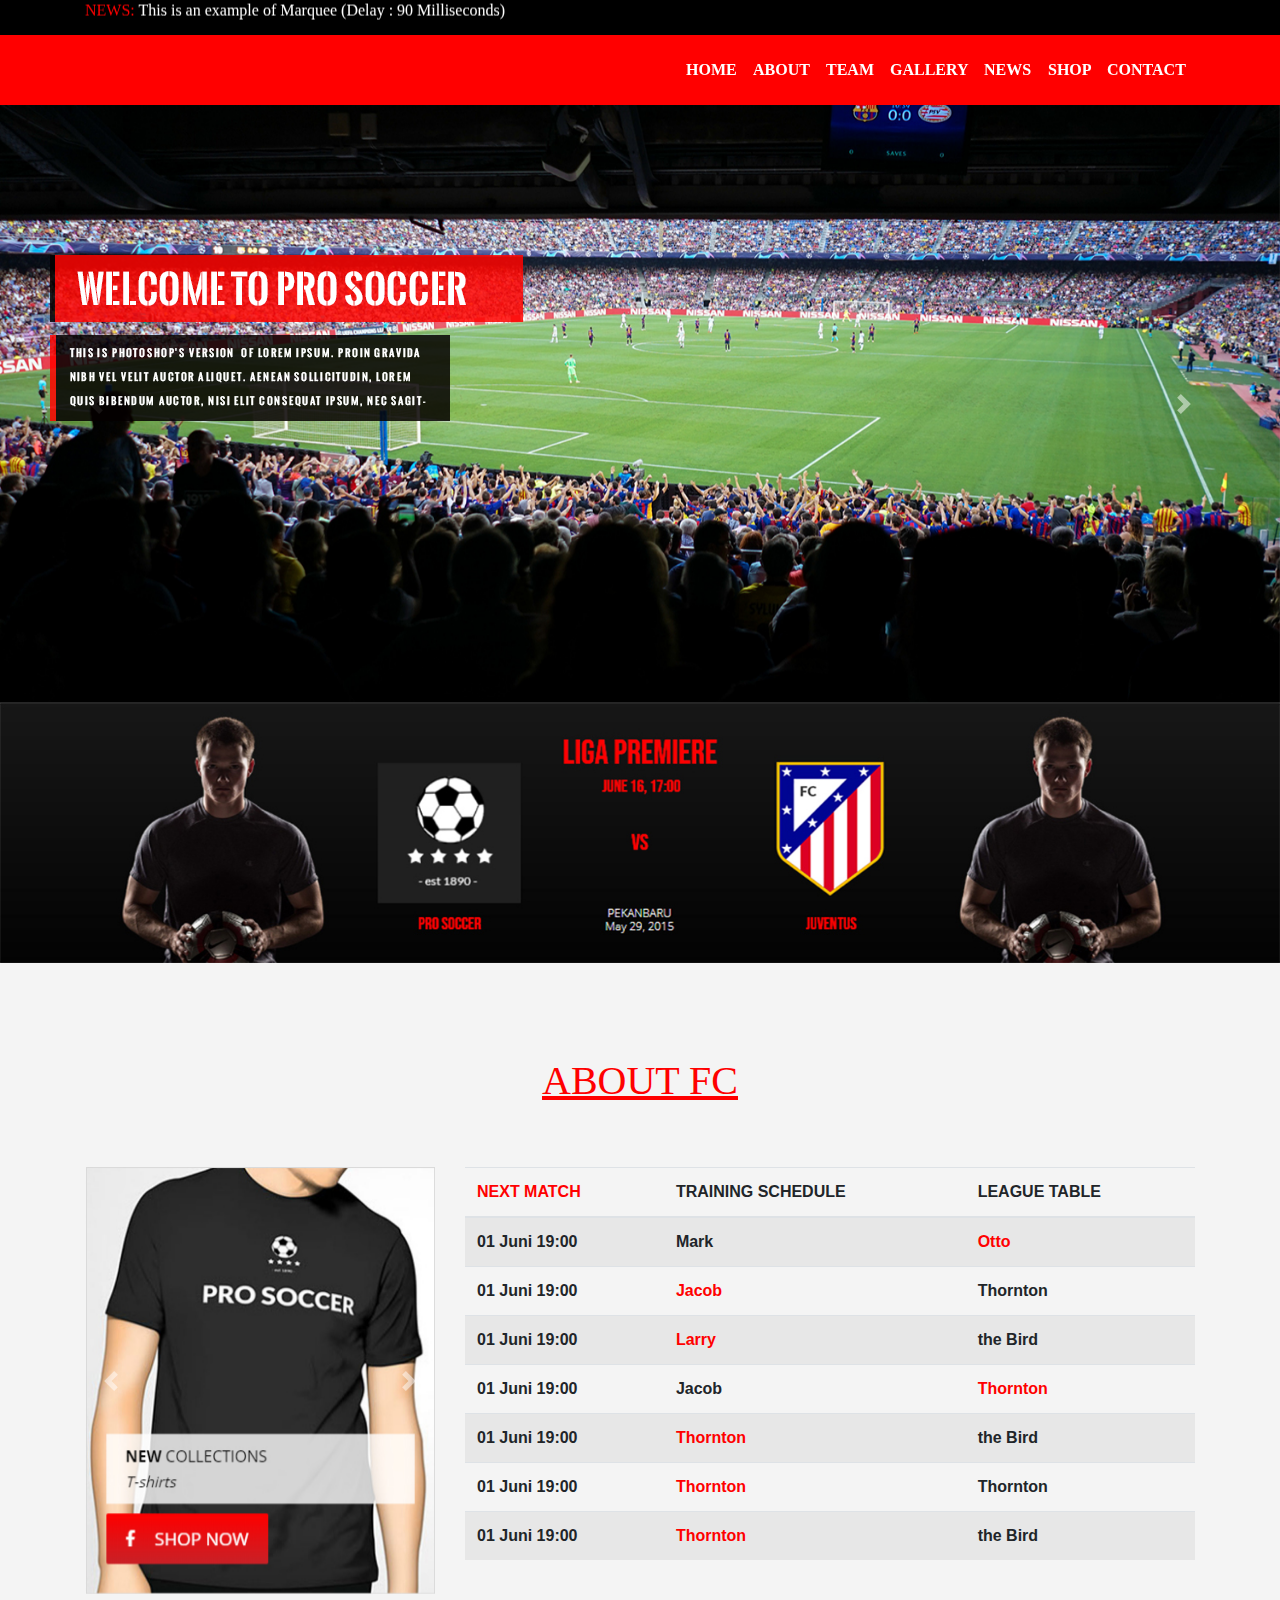
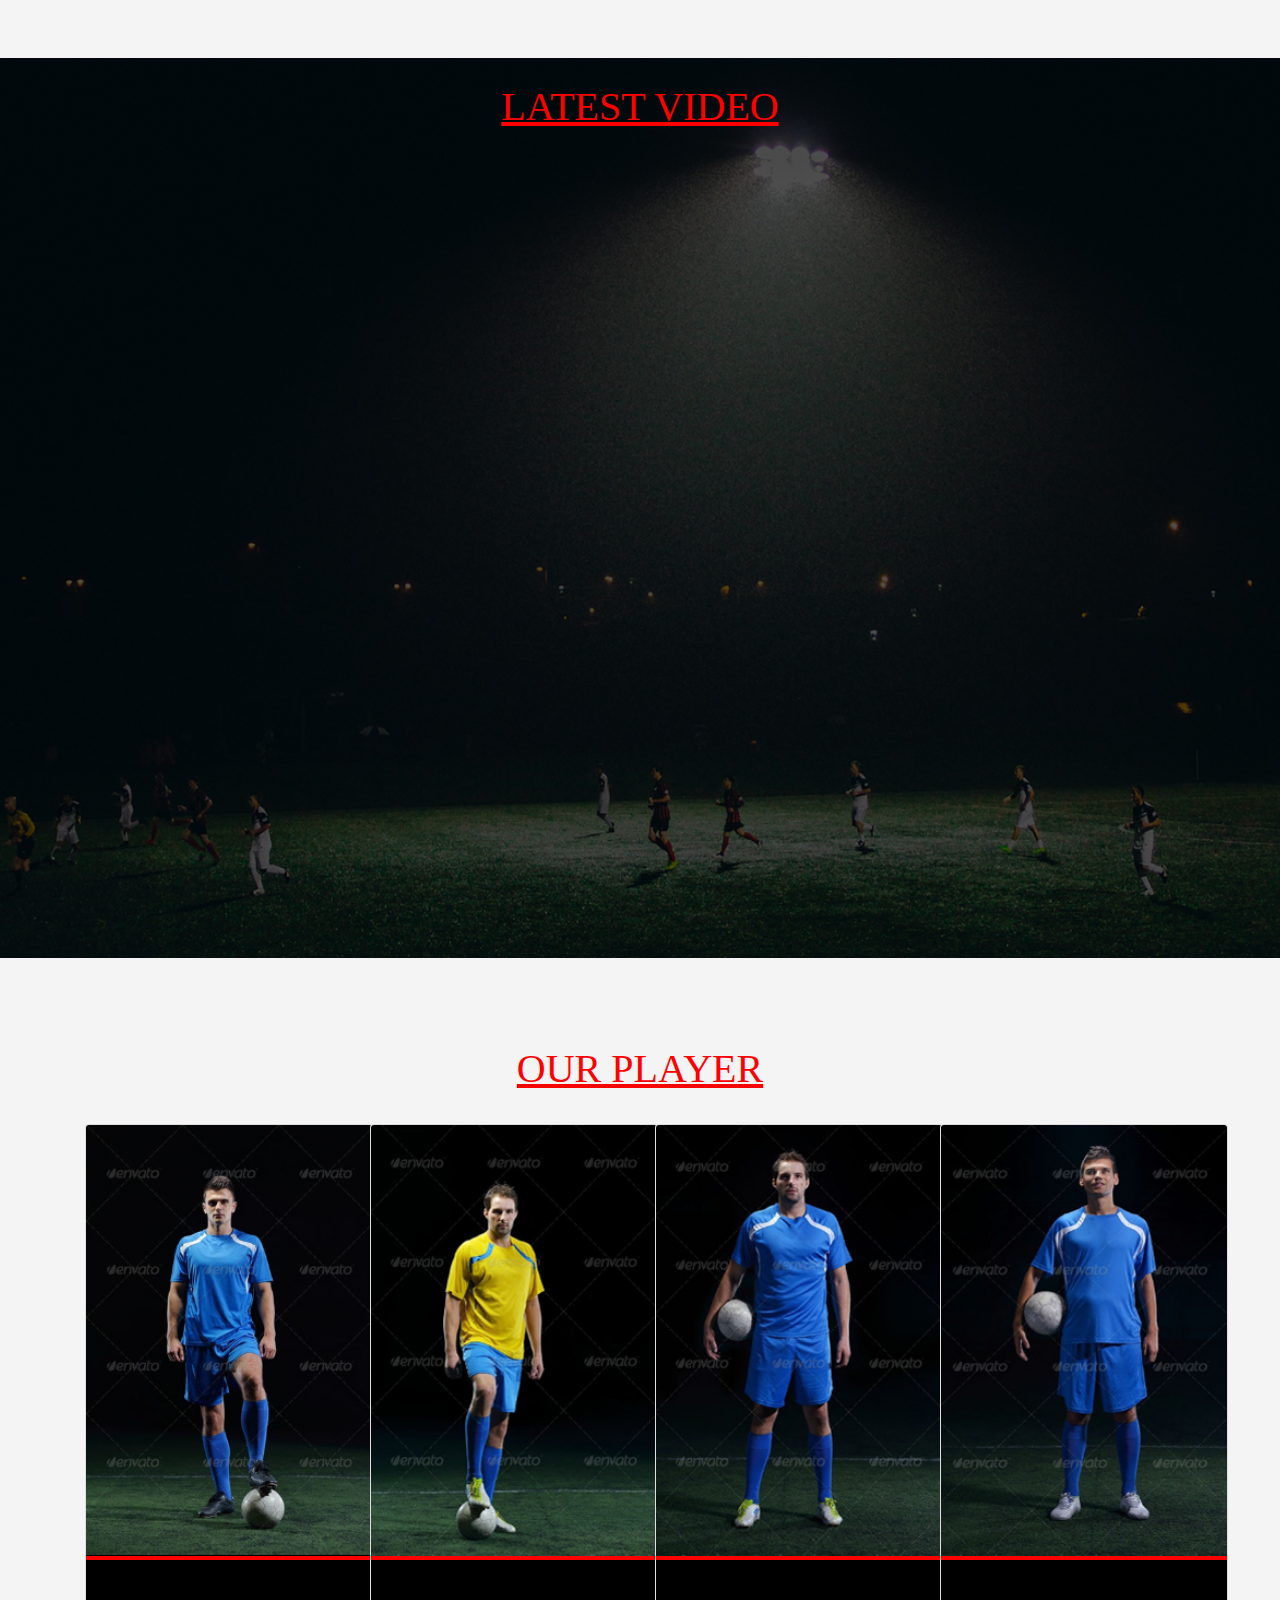
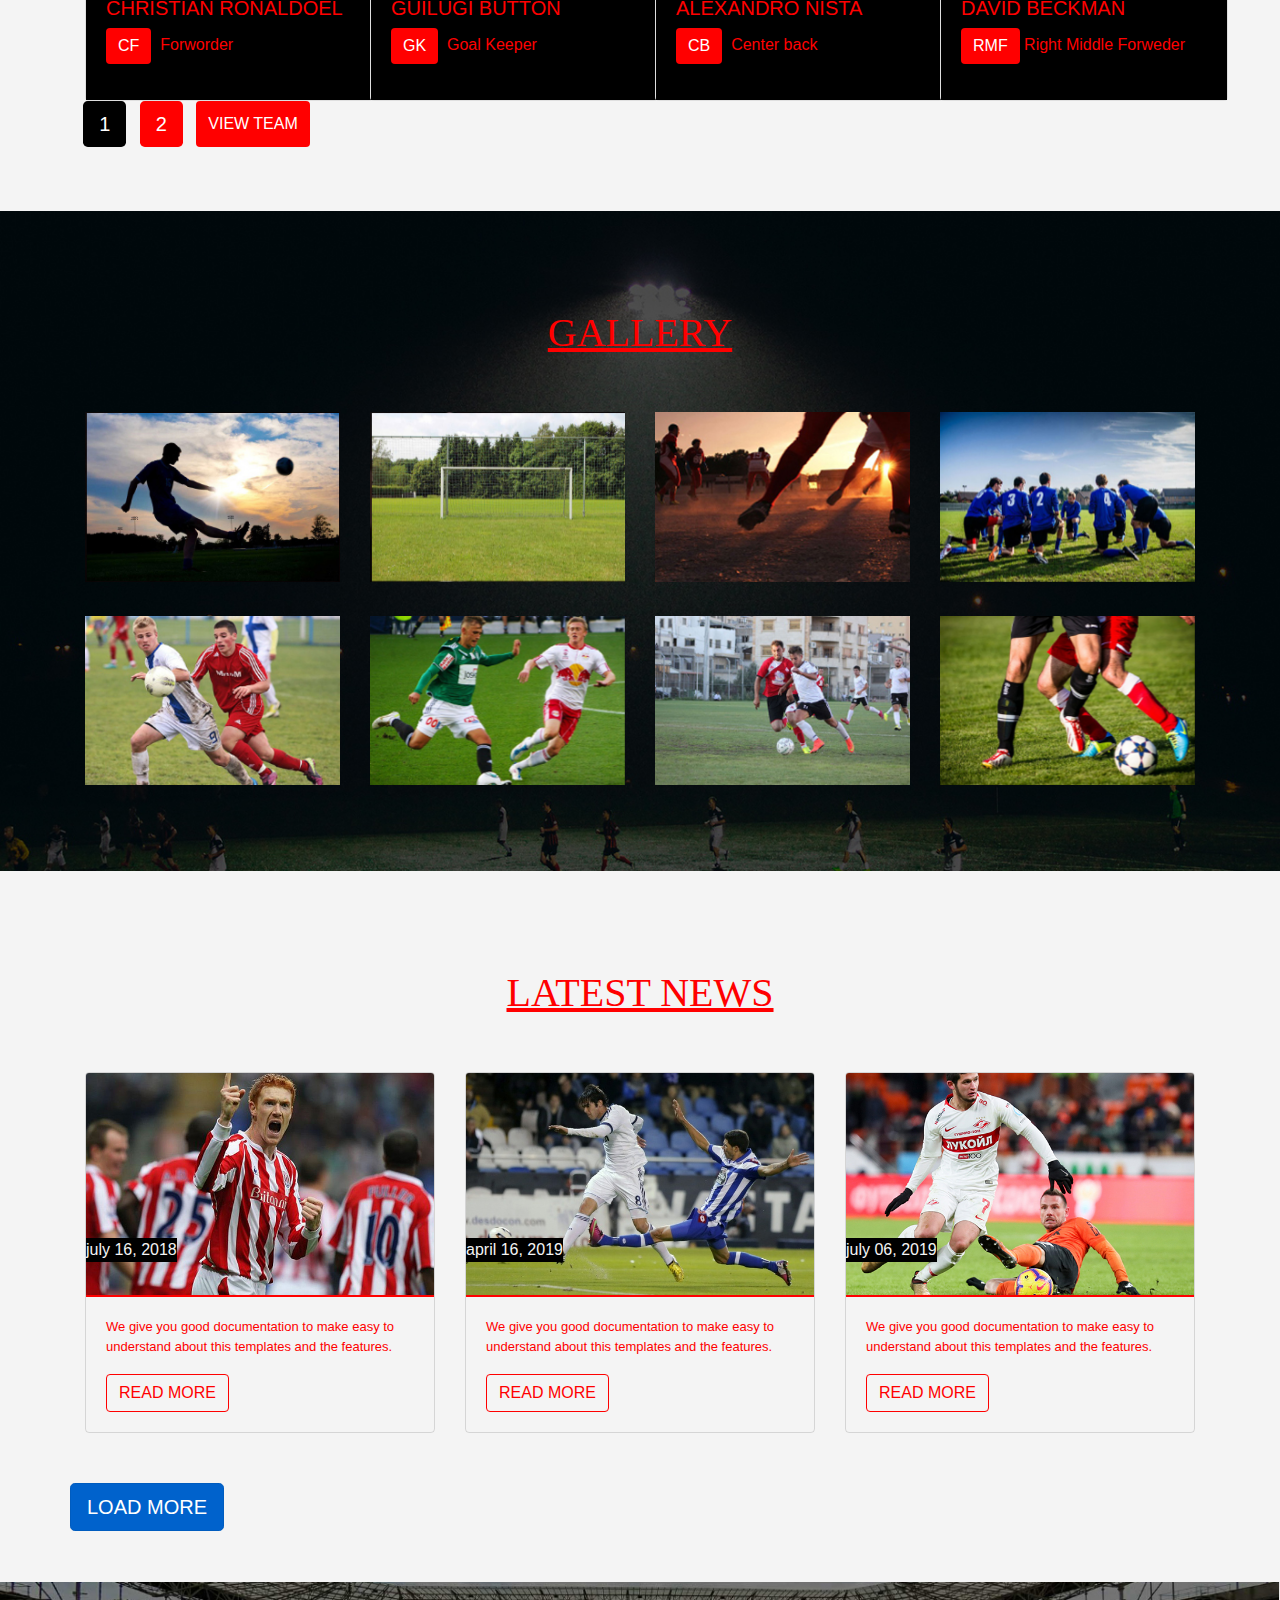
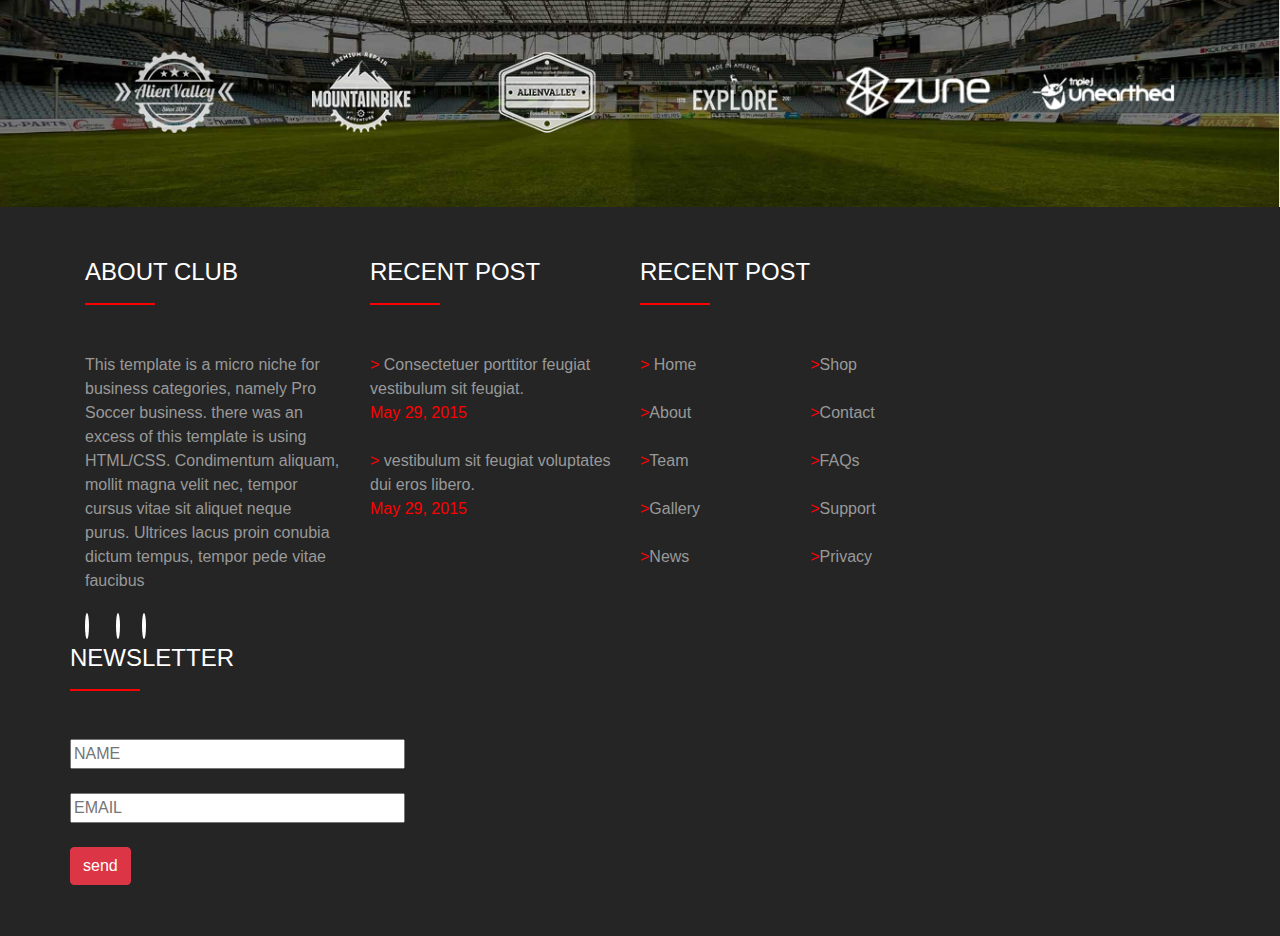
<file: index.html>
<!doctype html>
<html lang="en">

<head>
    <!-- Required meta tags -->
    <meta charset="utf-8">
    <meta name="viewport" content="width=device-width, initial-scale=1, shrink-to-fit=no">

    <!-- Bootstrap CSS -->
    <link rel="stylesheet" href="https://stackpath.bootstrapcdn.com/bootstrap/4.3.1/css/bootstrap.min.css" integrity="sha384-ggOyR0iXCbMQv3Xipma34MD+dH/1fQ784/j6cY/iJTQUOhcWr7x9JvoRxT2MZw1T" crossorigin="anonymous">

    <title>HOME FOOTBALL</title>
    <link rel="stylesheet" href="https://use.fontawesome.com/releases/v5.8.1/css/all.css" integrity="sha384-50oBUHEmvpQ+1lW4y57PTFmhCaXp0ML5d60M1M7uH2+nqUivzIebhndOJK28anvf" crossorigin="anonymous">
    <link href="js/popover.js" type="text/css" rel="styleshet">
    <link href="css/bootstrap.css" type="text/css" rel="stylesheet">
    <link href="css/hover.css" type="text/css" rel="stylesheet">
    <link href="css/custom.css" type="text/css" rel="stylesheet">
</head>

<body>
    <!-- PRE-HEADER OPEN-->
    <section class="pre-header">
        <div class="top">
            <div class="container">

                <div class="row">

                    <div class="col-md-6">
                        <marquee style="font-family:Book Antiqua; color:#FFFFFF" ; direction="up" ; scrolldelay="200">
                            <SPAN> NEWS:</SPAN> This is an example of Marquee (Delay : 90 Milliseconds)

                        </marquee>
                    </div>

                    <div class="col-md-2 offset-md-4">
                        <div class="social">
                            <i class="fab fa-facebook-f"></i> &nbsp &nbsp &nbsp
                            <i class="fab fa-twitter"></i> &nbsp &nbsp &nbsp
                            <i class="fab fa-instagram"></i>
                        </div>
                    </div>

                </div>
            </div>
        </div>
    </section>

    <!-- PRE-HEADER CLOSE-->

    <!-- navbar open-->
    <section class="navv">

        <div class="container">
            <div class="row align-items-center">

                <nav class="navbar navbar-expand-lg">

                    <button class="navbar-toggler" type="button" data-toggle="collapse" data-target="#navbarNavAltMarkup" aria-controls="navbarNavAltMarkup" aria-expanded="false" aria-label="Toggle navigation">
                        <span class="navbar-toggler-icon"></span>
                    </button>
                    <div class="collapse navbar-collapse" id="navbarNavAltMarkup">
                        <div class="navbar-nav ml-auto">
                            <a class="nav-item nav-link active hvr-underline-from-center" href="index.html"><b>HOME</b><span class="sr-only">(current)</span></a>
                            <a class="nav-item nav-link active hvr-underline-from-center" href="about.html"><b>ABOUT</b></a>
                            <a class="nav-item nav-link active hvr-underline-from-center" href="team.html"><b>TEAM</b></a>
                            <a class="nav-item nav-link active hvr-underline-from-center" href="gallery.html"><b>GALLERY</b></a>
                            <a class="nav-item nav-link active hvr-underline-from-center" href="news.html"><b>NEWS</b></a>
                            <a class="nav-item nav-link active hvr-underline-from-center" href="#"><b>SHOP</b></a>
                            <a class="nav-item nav-link active hvr-underline-from-center" href="#"><b>CONTACT</b></a>

                        </div>
                    </div>
                </nav>
            </div>
        </div>
    </section>

    <!-- navbar close-->

    <!--slider open-->
    <div class="yoo" id="u1766-4"> <img src="images/yoo img.png" class="img-fluid"></div>
    <section class="slider">

        <div id="carouselExampleInterval" class="carousel slide" data-ride="carousel">

            <div class="carousel-inner">
                <div class="carousel-item active" data-interval="10000">
                    <img src="images/slider1.jpg" class="d-block w-100" alt="..." "img-fluid">
                </div>

                <div class="carousel-item" data-interval="2000">
                    <img src="images/slider2.jpg" class="d-block w-100" alt="..." "img-fluid">
                </div>
                <div class="carousel-item">
                    <img src="images/slider3.jpg" class="d-block w-100" alt="..." "img-fluid">
                </div>
            </div>
            <a class="carousel-control-prev" href="#carouselExampleInterval" role="button" data-slide="prev">

                <span class="carousel-control-prev-icon" aria-hidden="true"></span>
                <span class="sr-only"></span>
            </a>
            <a class="carousel-control-next" href="#carouselExampleInterval" role="button" data-slide="next">
                <span class="carousel-control-next-icon" aria-hidden="true"></span>
                <span class="sr-only"></span>
            </a>
        </div>

    </section>

    <!-- slider close-->

    <!-- vs open-->
    <section class="liga">
        <img src="images/liga.jpg" class="img-fluid">
    </section>
    <!-- vs close-->

    <!-- about open-->
    <b> <section class="about">
		   <div class="container">
		   <div class="fcc"><u><h1>ABOUT FC</h1></u></div><br>
		   <div class="row">

		   <div class="col-md-4">

		   <div id="carouselExampleControls" class="carousel slide" data-ride="carousel">
  <div class="carousel-inner">
    <div class="carousel-item active">

      <img src="images/small-s1.jpg" class="d-block w-100" alt="..." >
    </div>
    <div class="carousel-item">
      <img src="images/small-s2.jpg" class="d-block w-100" alt="...">
    </div>

  </div>
  <a class="carousel-control-prev" href="#carouselExampleControls" role="button" data-slide="prev">
    <span class="carousel-control-prev-icon" aria-hidden="true"></span>
    <span class="sr-only">Previous</span>
  </a>
  <a class="carousel-control-next" href="#carouselExampleControls" role="button" data-slide="next">
    <span class="carousel-control-next-icon" aria-hidden="true"></span>
    <span class="sr-only">Next</span>
  </a>
</div>
   </div>

		   <div class="col-md-8">

		   <table class="table table-striped">
  <thead>
    <tr>
      <th scope="col"><span>NEXT MATCH</span></th>
      <th scope="col">TRAINING SCHEDULE</th>
      <th scope="col">LEAGUE TABLE</th>

    </tr>
  </thead>
  <tbody>
    <tr>
      <th scope="row">01 Juni 19:00</th>
      <td>Mark</td>
      <td><span>Otto</span></td>

    </tr>
    <tr>
      <th scope="row">01 Juni 19:00</th>
      <td><span>Jacob</span></td>
      <td>Thornton</td>

    </tr>
    <tr>
      <th scope="row">01 Juni 19:00</th>
      <td><span>Larry</span></td>
      <td>the Bird</td>

    </tr>
	<tr>
      <th scope="row">01 Juni 19:00</th>
      <td>Jacob</td>
      <td><span>Thornton</span></td>

    </tr>
    <tr>
      <th scope="row">01 Juni 19:00</th>
      <td><span>Thornton</span></td>
      <td>the Bird</td>

    </tr>
	<tr>
      <th scope="row">01 Juni 19:00</th>
     <td><span>Thornton</span></td>
      <td>Thornton</td>

    </tr>
    <tr>
      <th scope="row">01 Juni 19:00</th>
     <td><span>Thornton</span></td>
      <td>the Bird</td>

    </tr>
  </tbody>
</table></div>
		</div></b>
    </section>
    <!-- about close-->

    <!-- video open-->
    <section class="play">
        <h1><u>LATEST VIDEO</u></h1>
        <div class="container">

            <div class="vdd">
                <iframe width="800" height="500" src="https://www.youtube.com/embed/Kf9FUkTgu98" frameborder="0" allow="accelerometer; autoplay; encrypted-media; gyroscope; picture-in-picture" allowfullscreen></iframe>
            </div>

        </div>
    </section>
    <!-- video close-->

    <!-- card open-->

    <section class="our-player">
        <h1><u>OUR PLAYER</u></h1>
        <div class="container">

            <div class="row">
                <div class="col-md-3">
                    <div class="card" style="width: 18rem;">
                        <img src="images/card11.jpg" class="card-img-top hvr-wobble-vertical" alt="..." "img-fluid">
                        <div class="card-body">
                            <p class="card-text">
                                <H5>CHRISTIAN RONALDOEL</H5>
                                <button type="button" class="btn btn-info">CF</button>&nbsp Forworder</p>
                        </div>
                    </div>
                </div>

                <div class="col-md-3">
                    <div class="card" style="width: 18rem;">
                        <img src="images/card12.jpg" class="card-img-top hvr-wobble-vertical" alt="..." "img-fluid">
                        <div class="card-body">
                            <p class="card-text">
                                <H5>GUILUGI BUTTON</H5>
                                <button type="button" class="btn btn-info">GK</button>&nbsp Goal Keeper</p>
                        </div>
                    </div>
                </div>
                <div class="col-md-3">
                    <div class="card" style="width: 18rem;">
                        <img src="images/card13.jpg" class="card-img-top hvr-wobble-vertical" alt="..." "img-fluid">
                        <div class="card-body">
                            <p class="card-text">
                                <H5>ALEXANDRO NISTA</H5>
                                <button type="button" class="btn btn-info">CB</button>&nbsp Center back</p>
                        </div>
                    </div>
                </div>
                <div class="col-md-3">
                    <div class="card" style="width: 18rem;">
                        <img src="images/card14.jpg" class="card-img-top hvr-wobble-vertical" alt="..." "img-fluid">
                        <div class="card-body">
                            <p class="card-text">
                                <H5>DAVID BECKMAN</H5>
                                <button type="button" class="btn btn-info">RMF</button> Right Middle Forweder</p>
                        </div>
                    </div>
                </div>

                &nbsp &nbsp <span><button type="button" class="btn btn-secondary btn-lg">1</button></span>&nbsp &nbsp
                <button type="button" class="btn btn-secondary btn-lg">2</button>&nbsp &nbsp
                <button type="button" class="btn btn-info">VIEW TEAM</button>
            </div>

        </div>
    </section>

    <!-- card close-->

    <!-- gallery open-->

    <section class="gallery">
	
        <h1><u>GALLERY</u></h1>
        <div class="container">
            <div class="row">

                <div class="col-md-3 image-box">
                    <img src="images/gallery1.jpg" class="image img-fluid">
                    <div class="middle">
                        <div class="text">
                            <i class="fas fa-search"></i>
                        </div>
                    </div>
                </div>

                <div class="col-md-3 image-box">
                    <img src="images/gallery2.jpg" class="image img-fluid">
                    <div class="middle">
                        <div class="text">
                            <i class="fas fa-search"></i>
                        </div>
                    </div>
                </div>

                <div class="col-md-3 image-box">
                    <img src="images/gallery3.jpg" class="image img-fluid">
                    <div class="middle">
                        <div class="text">
                            <i class="fas fa-search"></i>
                        </div>
                    </div>
                </div>

                <div class="col-md-3 image-box">
                    <img src="images/gallery4.jpg" class="image img-fluid">
                    <div class="middle">
                        <div class="text">
                            <i class="fas fa-search"></i>
                        </div>
                    </div>
                </div>

                <div class="col-md-3 image-box">
                    <img src="images/gallery5.jpg" class="image img-fluid">
                    <div class="middle">
                        <div class="text">
                            <i class="fas fa-search"></i>
                        </div>
                    </div>
                </div>

                <div class="col-md-3 image-box">
                    <img src="images/gallery6.jpg" class="image img-fluid">
                    <div class="middle">
                        <div class="text">
                            <i class="fas fa-search"></i>
                        </div>
                    </div>
                </div>

                <div class="col-md-3 image-box">
                    <img src="images/gallery7.jpg" class="image img-fluid">
                    <div class="middle">
                        <div class="text">
                            <i class="fas fa-search"></i>
                        </div>
                    </div>
                </div>

                <div class="col-md-3 image-box">
                    <img src="images/gallery8.jpg" class="image img-fluid">
                    <div class="middle">
                        <div class="text">
                            <i class="fas fa-search"></i>
                        </div>
                    </div>
                </div>

            </div>
        </div>
    </section>
    <!-- gallery close-->

    <!--news open-->
    <section class="newss">

        <h1><u>LATEST NEWS</u></h1>
        <div class="container">
            <div class="row">

                <div class="col-md-4">
                    <div class="card" style="width: 100%">
					<div class="date">july 16, 2018</div>
                        <img src="images/news1.jpg" class="card-img-top" alt="...">
                        <div class="card-body">

                            <p class="card-text">We give you good documentation to make easy to understand about this templates and the features.</p>
                            <button type="button" class="btn btn-outline-primary">READ MORE</button>
                        </div>
                    </div>
                </div>

                <div class="col-md-4">
                    <div class="card" style="width:100%">
					<div class="date">april 16, 2019</div>
					
                        <img src="images/news2.jpg" class="card-img-top" alt="...">
                        <div class="card-body">

                            <p class="card-text">We give you good documentation to make easy to understand about this templates and the features.</p>
                            <button type="button" class="btn btn-outline-primary">READ MORE</button>
                        </div>
                    </div>
                </div>

                <div class="col-md-4">
                    <div class="card" style="width:100%">
					<div class="date">july 06, 2019</div>
                        <img src="images/news3.jpg" class="card-img-top" alt="...">
                        <div class="card-body">

                            <p class="card-text">We give you good documentation to make easy to understand about this templates and the features.</p>
                            <button type="button" class="btn btn-outline-primary">READ MORE</button>
                        </div>
                    </div>
                </div>	
			<span>
        <a href="#" class="btn btn-primary btn-lg active" role="button" aria-pressed="true">LOAD MORE</a>
	</span>
            </div>
		
	</div>
    </section>

    <!-- news close-->

	<!--adds open-->
    <div class="adds"><img src="images/adds.jpg" class="img-fluid"></div>
		<!--adds close-->
		
			<!--footer open-->
			<section class="foot">
			<div class="container">
			<div class="row">
			
			
			<div class="col-md-3">
			<h4> ABOUT CLUB </H4>
		     <div class="aff"></div><br><br>
			<p>This template is a micro niche for business categories, namely Pro Soccer business. there was an excess of this template is using HTML/CSS. Condimentum aliquam, mollit magna velit nec, tempor cursus vitae sit aliquet neque purus. Ultrices lacus proin conubia dictum tempus, tempor pede vitae faucibus</p>
			<div class="lastsocial">
			<i class="fab fa-facebook-f"></i> &nbsp &nbsp &nbsp
            <i class="fab fa-twitter"></i> &nbsp &nbsp &nbsp
            <i class="fab fa-instagram"></i>
			</div>
			</div>
			
		
			<div class="col-md-3">
			<h4> RECENT POST </H4>
		     <div class="aff"></div><br><br>
			 <SPAN>></SPAN> Consectetuer porttitor feugiat vestibulum sit feugiat.
			 <br>
              <SPAN>May 29, 2015</SPAN> 
               <br><br>
             <SPAN>></SPAN> vestibulum sit feugiat voluptates dui eros libero.
               <br><SPAN>May 29, 2015</SPAN>
			</div>
			
			

			<div class="col-md-1.5">
			<h4> RECENT POST </H4>
		     <div class="aff"></div><br><br>
			 
			 <SPAN>></SPAN> Home<br><br>		 
             <SPAN>></SPAN>About<br><br>
             <SPAN>></SPAN>Team<br><br>
             <SPAN>></SPAN>Gallery<br><br>
             <SPAN>></SPAN>News<br><br>
			 </div>
			 <div class="downn">
			 <div class="col-md-1.5">
             <SPAN>></SPAN>Shop<br><br>
             <SPAN>></SPAN>Contact<br><br>
             <SPAN>></SPAN>FAQs<br><br> 
             <SPAN>></SPAN>Support<br><br>
             <SPAN>></SPAN>Privacy
			 </div>
			 </div>
			 
			 
			 
			<div class="col-md-1.5">
			<h4> NEWSLETTER </H4>
		     <div class="aff"></div><br><br>
			 
			 <div class="Form">
			 <input type="text" placeholder="NAME" size=33><br><br>
			 <input type="text" placeholder="EMAIL" size=33><br><br>
			<button type="button" class="btn btn-danger">send</button>
			</div>
			</div></div></div>
			</section>
			
				<!--adds open-->
	

	
    <!-- Optional JavaScript -->
    <!-- jQuery first, then Popper.js, then Bootstrap JS -->
    <script src="https://code.jquery.com/jquery-3.3.1.slim.min.js" integrity="sha384-q8i/X+965DzO0rT7abK41JStQIAqVgRVzpbzo5smXKp4YfRvH+8abtTE1Pi6jizo" crossorigin="anonymous"></script>
    <script src="https://cdnjs.cloudflare.com/ajax/libs/popper.js/1.14.7/umd/popper.min.js" integrity="sha384-UO2eT0CpHqdSJQ6hJty5KVphtPhzWj9WO1clHTMGa3JDZwrnQq4sF86dIHNDz0W1" crossorigin="anonymous"></script>
    <script src="https://stackpath.bootstrapcdn.com/bootstrap/4.3.1/js/bootstrap.min.js" integrity="sha384-JjSmVgyd0p3pXB1rRibZUAYoIIy6OrQ6VrjIEaFf/nJGzIxFDsf4x0xIM+B07jRM" crossorigin="anonymous"></script>

    <script>
        // interval is in milliseconds. 1000 = 1 second -> so 1000 * 10 = 10 seconds
        $('#carouselExampleInterval').carousel({
            interval: 300 * 10
        });
    </script>

    <script src="js/aos.js"></script>
    <script>
        AOS.init({
            easing: 'ease-in-out-sine'
        });
    </script>
</body>

</html>
</file>
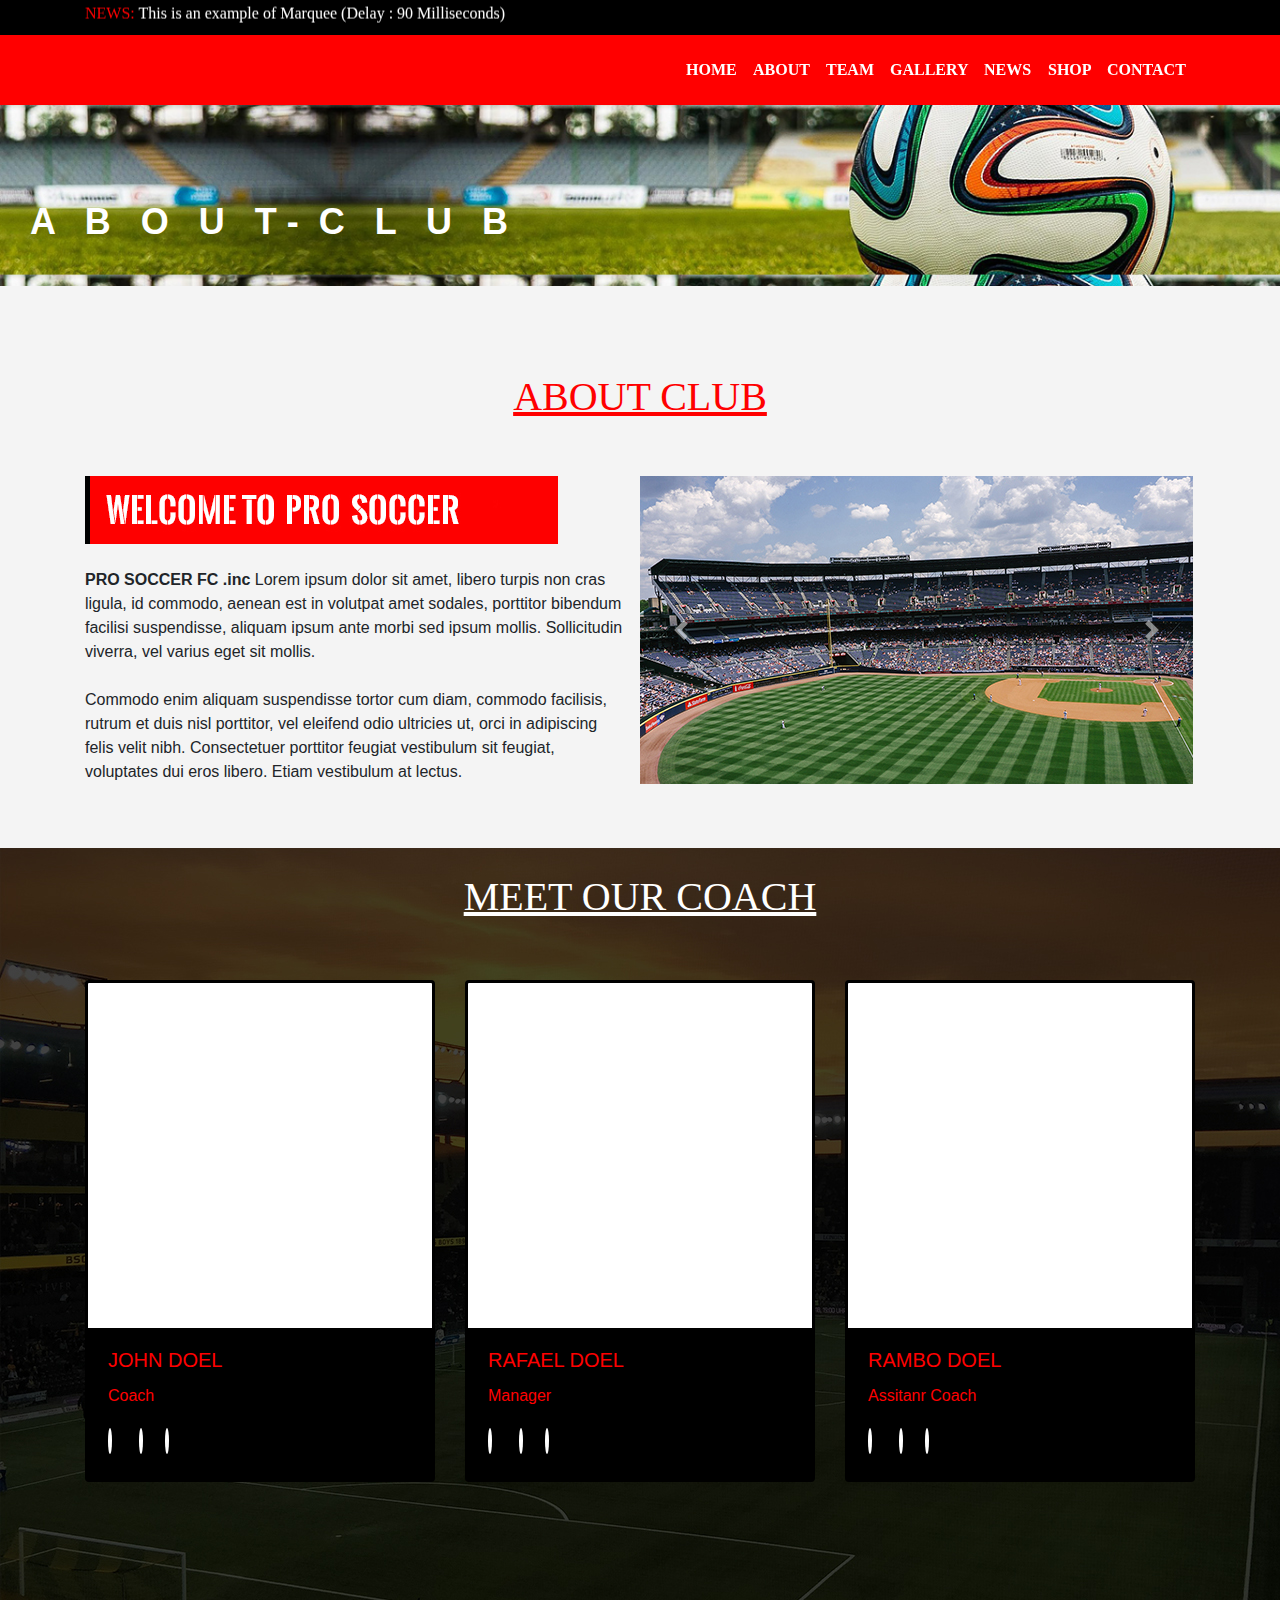
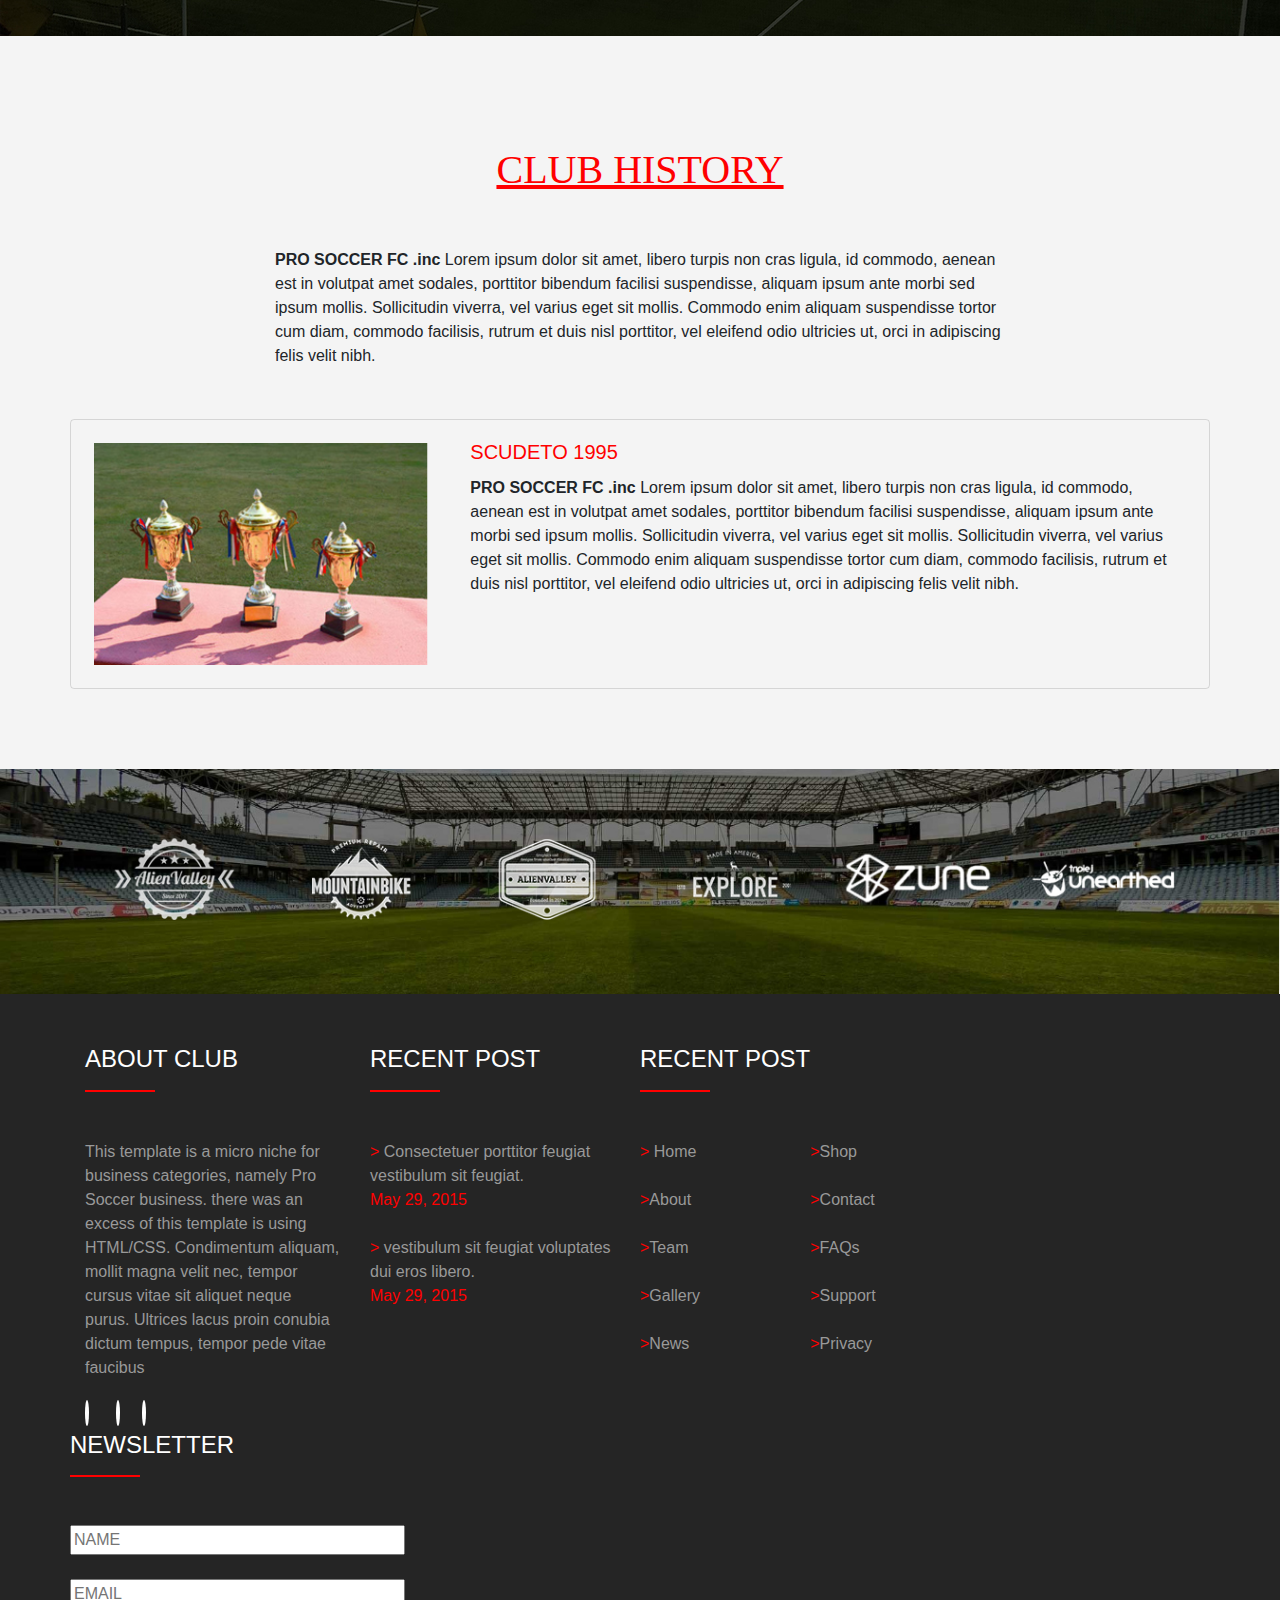
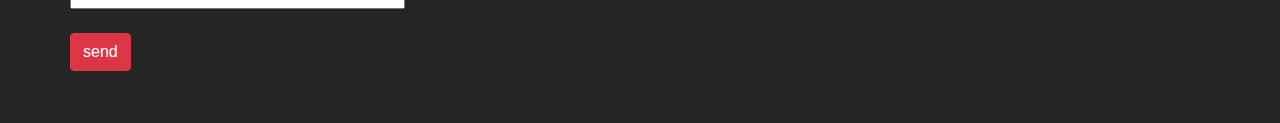
<file: about.html>
<!doctype html>
<html lang="en">

<head>
    <!-- Required meta tags -->
    <meta charset="utf-8">
    <meta name="viewport" content="width=device-width, initial-scale=1, shrink-to-fit=no">

    <!-- Bootstrap CSS -->
    <link rel="stylesheet" href="https://stackpath.bootstrapcdn.com/bootstrap/4.3.1/css/bootstrap.min.css" integrity="sha384-ggOyR0iXCbMQv3Xipma34MD+dH/1fQ784/j6cY/iJTQUOhcWr7x9JvoRxT2MZw1T" crossorigin="anonymous">

    <title>ABOUT FOOTBALL</title>
    <link rel="stylesheet" href="https://use.fontawesome.com/releases/v5.8.1/css/all.css" integrity="sha384-50oBUHEmvpQ+1lW4y57PTFmhCaXp0ML5d60M1M7uH2+nqUivzIebhndOJK28anvf" crossorigin="anonymous">
    <link href="js/popover.js" type="text/css" rel="styleshet">
    <link href="css/bootstrap.css" type="text/css" rel="stylesheet">
    <link href="css/aos.css" rel="stylesheet" type="text/css">
    <link href="css/hover.css" type="text/css" rel="stylesheet">
    <link href="css/custom.css" type="text/css" rel="stylesheet">

</head>

<body>
    <!-- PRE-HEADER OPEN-->
    <section class="pre-header">
        <div class="top">
            <div class="container">

                <div class="row">

                    <div class="col-md-6">
                        <marquee style="font-family:Book Antiqua; color:#FFFFFF" ; direction="up" ; scrolldelay="200">
                            <SPAN> NEWS:</SPAN> This is an example of Marquee (Delay : 90 Milliseconds)

                        </marquee>
                    </div>

                    <div class="col-md-2 offset-md-4">
                        <div class="social">
                            <i class="fab fa-facebook-f"></i> &nbsp &nbsp &nbsp
                            <i class="fab fa-twitter"></i> &nbsp &nbsp &nbsp
                            <i class="fab fa-instagram"></i>
                        </div>
                    </div>

                </div>
            </div>
        </div>
    </section>

    <!-- PRE-HEADER CLOSE-->

    <!-- navbar open-->
    <section class="navv">

        <div class="container">
            <div class="row align-items-center">

                <nav class="navbar navbar-expand-lg">

                    <button class="navbar-toggler" type="button" data-toggle="collapse" data-target="#navbarNavAltMarkup" aria-controls="navbarNavAltMarkup" aria-expanded="false" aria-label="Toggle navigation">
                        <span class="navbar-toggler-icon"></span>
                    </button>
                    <div class="collapse navbar-collapse" id="navbarNavAltMarkup">
                        <div class="navbar-nav ml-auto">
                            <a class="nav-item nav-link active hvr-underline-from-center" href="index.html"><b>HOME</b><span class="sr-only">(current)</span></a>
                            <a class="nav-item nav-link active hvr-underline-from-center" href="about.html"><b>ABOUT</b></a>
                            <a class="nav-item nav-link active hvr-underline-from-center" href="team.html"><b>TEAM</b></a>
                            <a class="nav-item nav-link active hvr-underline-from-center" href="gallery.html"><b>GALLERY</b></a>
                            <a class="nav-item nav-link active hvr-underline-from-center" href="news.html"><b>NEWS</b></a>
                            <a class="nav-item nav-link active hvr-underline-from-center" href="#"><b>SHOP</b></a>
                            <a class="nav-item nav-link active hvr-underline-from-center" href="#"><b>CONTACT</b></a>

                        </div>
                    </div>
                </nav>
            </div>
        </div>
    </section>

    <!-- navbar close-->

    <!--about-->
    <section class="about-bg">
        <div class="bgg">
            <P><b>A &nbsp B &nbsp O &nbsp U &nbsp T -&nbsp C &nbsp L &nbsp U &nbsp B</b></P>
        </div>
    </section>

    <section class="about-club">
        <h1><u>ABOUT CLUB</u></h1>
        <div class="container">
            <div class="row">
                <div class="col-md-6">
                    <img src="images/well.jpg">
                    <br>
                    <br>
                    <strong>PRO SOCCER FC .inc </strong>Lorem ipsum dolor sit amet, libero turpis non cras ligula, id commodo, aenean est in volutpat amet sodales, porttitor bibendum facilisi suspendisse, aliquam ipsum ante morbi sed ipsum mollis. Sollicitudin viverra, vel varius eget sit mollis.
                    <br>
                    <br> Commodo enim aliquam suspendisse tortor cum diam, commodo facilisis, rutrum et duis nisl porttitor, vel eleifend odio ultricies ut, orci in adipiscing felis velit nibh. Consectetuer porttitor feugiat vestibulum sit feugiat, voluptates dui eros libero. Etiam vestibulum at lectus.
                </div>

                
 <div id="carouselExampleFade " class="carousel slide carousel-fade " data-ride="carousel ">
  <div class="carousel-inner ">
    <div class="carousel-item active ">
      <img src="images/aboutslider1.jpg " class="d-block " alt="... ">
    </div>
    <div class="carousel-item ">
      <img src="images/aboutslider2.jpg " class=" " alt="... ">
    </div>
    <div class="carousel-item ">
      <img src="images/aboutslider3.jpg " class=" " alt="... ">
    </div>
  </div>
  <a class="carousel-control-prev " href="#carouselExampleFade " role="button " data-slide="prev ">
    <span class="carousel-control-prev-icon " aria-hidden="true "></span>
    <span class="sr-only ">Previous</span>
  </a>
  <a class="carousel-control-next " href="#carouselExampleFade " role="button " data-slide="next ">
    <span class="carousel-control-next-icon " aria-hidden="true "></span>
    <span class="sr-only ">Next</span>
  </a>
</div>

				</div>
				</div>
				</section>

<!-- about close-->

	<!-- coach open-->
	<section class="coach ">
        <h1><u>MEET OUR COACH</u></h1>
        <div class="container ">
            <div class="row ">

<div class="card-group ">

<div class="col-md-4 ">
  <div class="card ">
    <img src="images/coach1.jpg " class="card-img-top " alt="... " data-aos="flip-left">
    <div class="card-body ">
      <h5 class="card-title ">JOHN DOEL</h5>
      <p class="card-text ">Coach</p>
	  <div class="lastsocial ">
			<i class="fab fa-facebook-f "></i> &nbsp &nbsp &nbsp
            <i class="fab fa-twitter "></i> &nbsp &nbsp &nbsp
            <i class="fab fa-instagram "></i>
			</div>

    </div>
  </div>
</div>

  <div class="col-md-4 ">
  <div class="card ">
    <img src="images/coach2.jpg " class="card-img-top " alt="... " data-aos="flip-left">
    <div class="card-body ">
      <h5 class="card-title ">RAFAEL DOEL</h5>
      <p class="card-text ">Manager</p>
	  <div class="lastsocial ">
			<i class="fab fa-facebook-f "></i> &nbsp &nbsp &nbsp
            <i class="fab fa-twitter "></i> &nbsp &nbsp &nbsp
            <i class="fab fa-instagram "></i>
			</div>

    </div>
  </div>
  </div>

  <div class="col-md-4 ">
  <div class="card ">
    <img src="images/coach3.jpg " class="card-img-top " alt="... " data-aos="flip-left">
    <div class="card-body ">
      <h5 class="card-title ">RAMBO DOEL</h5>
      <p class="card-text ">Assitanr Coach</p>
	  <div class="lastsocial ">
			<i class="fab fa-facebook-f "></i> &nbsp &nbsp &nbsp
            <i class="fab fa-twitter "></i> &nbsp &nbsp &nbsp
            <i class="fab fa-instagram "></i>
			</div>

    </div>
  </div>
</div>

</div>

				  	</div></div>
				</section>

<!-- coach close-->	

	<!-- club history open-->
<section class="club ">
        <h1><u>CLUB HISTORY</u></h1>
        <div class="container ">
            <div class="row ">
			<div class="col-md-8 offset-md-2 ">
			<div class="dd ">
<strong>PRO SOCCER FC .inc </strong> Lorem ipsum dolor sit amet, libero turpis non cras ligula, id commodo, aenean est in volutpat amet sodales, porttitor bibendum facilisi suspendisse, aliquam ipsum ante morbi sed ipsum mollis. Sollicitudin viverra, vel varius eget sit mollis. Commodo enim aliquam suspendisse tortor cum diam, commodo facilisis, rutrum et duis nisl porttitor, vel eleifend odio ultricies ut, orci in adipiscing felis velit nibh.
</div>
</div>

<div class="card mb-3 " style="max-width:1150px; ">
  <div class="row no-gutters ">
    <div class="col-md-4 ">
      <img src="images/trofie.jpg " class="card-img " alt="... ">
    </div>
    <div class="col-md-8 ">
      <div class="card-body ">
        <h5 class="card-title ">SCUDETO 1995</h5>
        <p class="card-text "> <strong>PRO SOCCER FC .inc </strong>Lorem ipsum dolor sit amet, libero turpis non cras ligula, id commodo, aenean est in volutpat amet sodales, porttitor bibendum facilisi suspendisse, aliquam ipsum ante morbi sed ipsum mollis. Sollicitudin viverra, vel varius eget sit mollis. Sollicitudin viverra, vel varius eget sit mollis. Commodo enim aliquam suspendisse tortor cum diam, commodo facilisis, rutrum et duis nisl porttitor, vel eleifend odio ultricies ut, orci in adipiscing felis velit nibh.</p>

      </div>
    </div>
  </div>
</div>

</div></div></section>			
	<!-- club history close-->

		<!--adds open-->
    <div class="adds "><img src="images/adds.jpg " class="img-fluid "></div>
		<!--adds close-->

			<!--footer open-->
			<section class="foot ">
			<div class="container ">
			<div class="row ">

			<div class="col-md-3 ">
			<h4> ABOUT CLUB </H4>
		     <div class="aff "></div><br><br>
			<p>This template is a micro niche for business categories, namely Pro Soccer business. there was an excess of this template is using HTML/CSS. Condimentum aliquam, mollit magna velit nec, tempor cursus vitae sit aliquet neque purus. Ultrices lacus proin conubia dictum tempus, tempor pede vitae faucibus</p>
			<div class="lastsocial ">
			<i class="fab fa-facebook-f "></i> &nbsp &nbsp &nbsp
            <i class="fab fa-twitter "></i> &nbsp &nbsp &nbsp
            <i class="fab fa-instagram "></i>
			</div>
			</div>

			<div class="col-md-3 ">
			<h4> RECENT POST </H4>
		     <div class="aff "></div><br><br>
			 <SPAN>></SPAN> Consectetuer porttitor feugiat vestibulum sit feugiat.
			 <br>
              <SPAN>May 29, 2015</SPAN> 
               <br><br>
             <SPAN>></SPAN> vestibulum sit feugiat voluptates dui eros libero.
               <br><SPAN>May 29, 2015</SPAN>
			</div>

			<div class="col-md-1.5 ">
			<h4> RECENT POST </H4>
		     <div class="aff "></div><br><br>

			 <SPAN>></SPAN> Home<br><br>		 
             <SPAN>></SPAN>About<br><br>
             <SPAN>></SPAN>Team<br><br>
             <SPAN>></SPAN>Gallery<br><br>
             <SPAN>></SPAN>News<br><br>
			 </div>
			 <div class="downn ">
			 <div class="col-md-1.5 ">
             <SPAN>></SPAN>Shop<br><br>
             <SPAN>></SPAN>Contact<br><br>
             <SPAN>></SPAN>FAQs<br><br> 
             <SPAN>></SPAN>Support<br><br>
             <SPAN>></SPAN>Privacy
			 </div>
			 </div>

			<div class="col-md-1.5 ">
			<h4> NEWSLETTER </H4>
		     <div class="aff "></div><br><br>

			 <div class="Form ">
			 <input type="text " placeholder="NAME " size=33><br><br>
			 <input type="text " placeholder="EMAIL " size=33><br><br>
			<button type="button " class="btn btn-danger ">send</button>
			</div>
			</div></div></div>
			</section>

				<!--adds open-->

    <!-- Optional JavaScript -->
    <!-- jQuery first, then Popper.js, then Bootstrap JS -->
    <script src="https://code.jquery.com/jquery-3.3.1.slim.min.js " integrity="sha384-q8i/X+965DzO0rT7abK41JStQIAqVgRVzpbzo5smXKp4YfRvH+8abtTE1Pi6jizo " crossorigin="anonymous "></script>
    <script src="https://cdnjs.cloudflare.com/ajax/libs/popper.js/1.14.7/umd/popper.min.js " integrity="sha384-UO2eT0CpHqdSJQ6hJty5KVphtPhzWj9WO1clHTMGa3JDZwrnQq4sF86dIHNDz0W1 " crossorigin="anonymous "></script>
    <script src="https://stackpath.bootstrapcdn.com/bootstrap/4.3.1/js/bootstrap.min.js " integrity="sha384-JjSmVgyd0p3pXB1rRibZUAYoIIy6OrQ6VrjIEaFf/nJGzIxFDsf4x0xIM+B07jRM " crossorigin="anonymous "></script>

    <script>
        // interval is in milliseconds. 1000 = 1 second -> so 1000 * 10 = 10 seconds
        $('#carouselExampleInterval').carousel({
            interval: 300 * 10
        });
    </script>

    <script src="js/aos.js "></script>
    <script>
        AOS.init({
            easing: 'ease-in-out-sine'
        });
    </script>
</body>

</html>
</file>
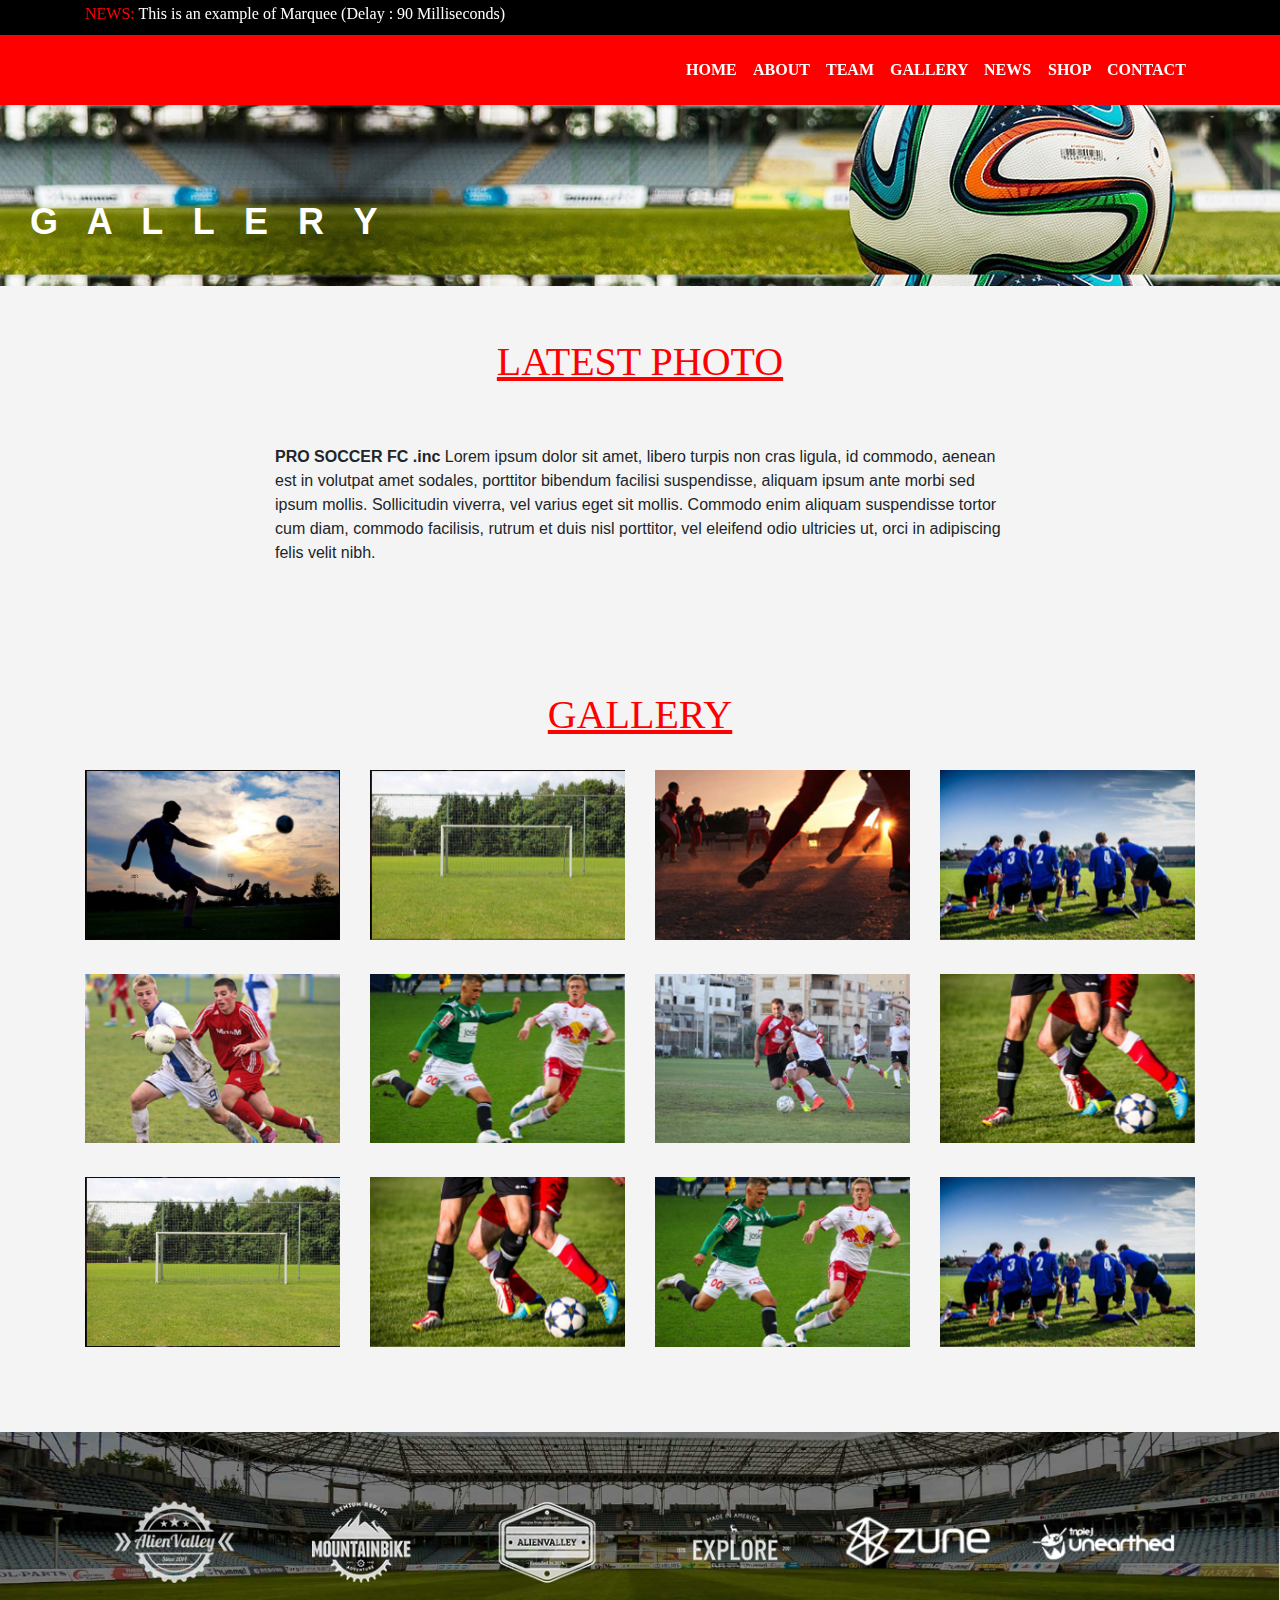
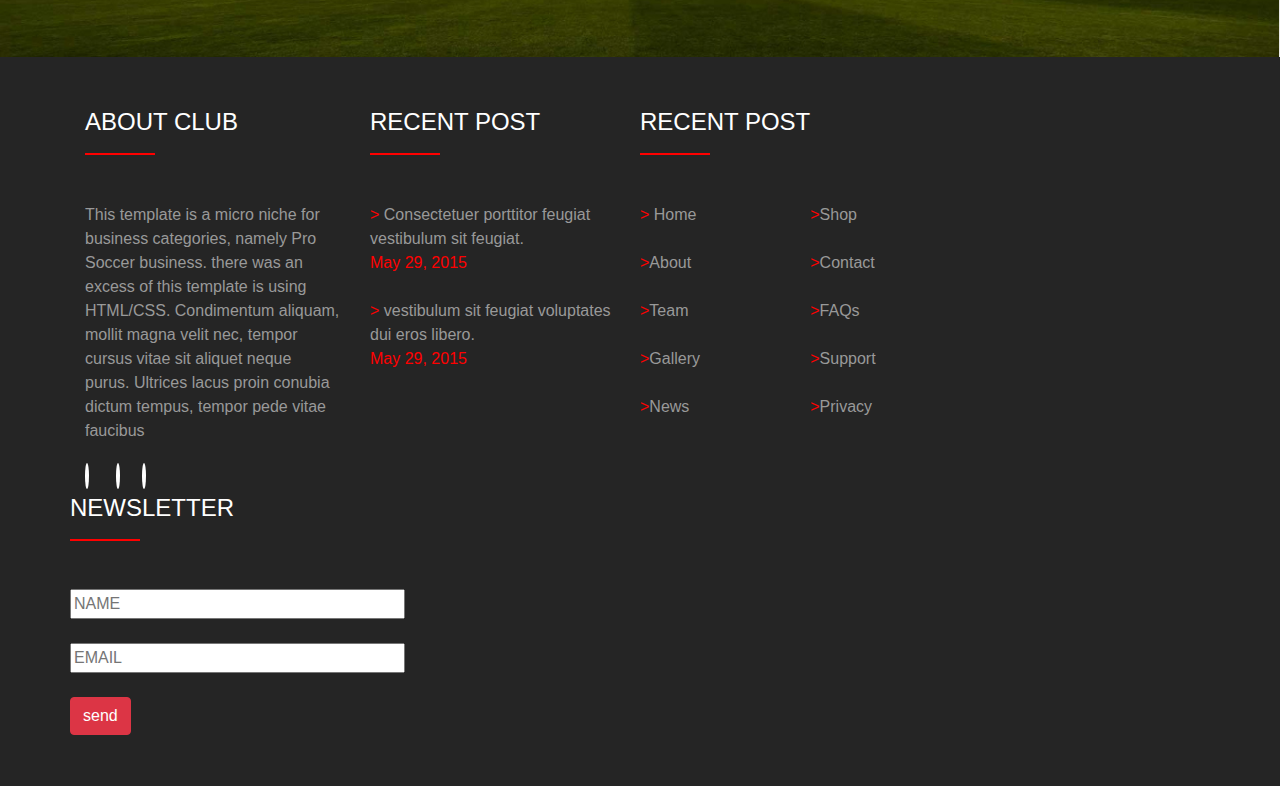
<file: gallery.html>
<!doctype html>
<html lang="en">

<head>
    <!-- Required meta tags -->
    <meta charset="utf-8">
    <meta name="viewport" content="width=device-width, initial-scale=1, shrink-to-fit=no">

    <!-- Bootstrap CSS -->
    <link rel="stylesheet" href="https://stackpath.bootstrapcdn.com/bootstrap/4.3.1/css/bootstrap.min.css" integrity="sha384-ggOyR0iXCbMQv3Xipma34MD+dH/1fQ784/j6cY/iJTQUOhcWr7x9JvoRxT2MZw1T" crossorigin="anonymous">

    <title>ABOUT FOOTBALL</title>
    <link rel="stylesheet" href="https://use.fontawesome.com/releases/v5.8.1/css/all.css" integrity="sha384-50oBUHEmvpQ+1lW4y57PTFmhCaXp0ML5d60M1M7uH2+nqUivzIebhndOJK28anvf" crossorigin="anonymous">
    <link href="js/popover.js" type="text/css" rel="styleshet">
    <link href="css/bootstrap.css" type="text/css" rel="stylesheet">
    <link href="css/aos.css" rel="stylesheet" type="text/css">
    <link href="css/hover.css" type="text/css" rel="stylesheet">
    <link href="css/custom.css" type="text/css" rel="stylesheet">

</head>

<body>
    <!-- PRE-HEADER OPEN-->
    <section class="pre-header">
        <div class="top">
            <div class="container">

                <div class="row">

                    <div class="col-md-6">
                        <marquee style="font-family:Book Antiqua; color:#FFFFFF" ; direction="up" ; scrolldelay="200">
                            <SPAN> NEWS:</SPAN> This is an example of Marquee (Delay : 90 Milliseconds)

                        </marquee>
                    </div>

                    <div class="col-md-2 offset-md-4">
                        <div class="social">
                            <i class="fab fa-facebook-f"></i> &nbsp &nbsp &nbsp
                            <i class="fab fa-twitter"></i> &nbsp &nbsp &nbsp
                            <i class="fab fa-instagram"></i>
                        </div>
                    </div>

                </div>
            </div>
        </div>
    </section>

    <!-- PRE-HEADER CLOSE-->

    <!-- navbar open-->
    <section class="navv">

        <div class="container">
            <div class="row align-items-center">

                <nav class="navbar navbar-expand-lg">

                    <button class="navbar-toggler" type="button" data-toggle="collapse" data-target="#navbarNavAltMarkup" aria-controls="navbarNavAltMarkup" aria-expanded="false" aria-label="Toggle navigation">
                        <span class="navbar-toggler-icon"></span>
                    </button>
                    <div class="collapse navbar-collapse" id="navbarNavAltMarkup">
                        <div class="navbar-nav ml-auto">
                            <a class="nav-item nav-link active hvr-underline-from-center" href="index.html"><b>HOME</b><span class="sr-only">(current)</span></a>
                            <a class="nav-item nav-link active hvr-underline-from-center" href="about.html"><b>ABOUT</b></a>
                            <a class="nav-item nav-link active hvr-underline-from-center" href="team.html"><b>TEAM</b></a>
                            <a class="nav-item nav-link active hvr-underline-from-center" href="gallery.html"><b>GALLERY</b></a>
                            <a class="nav-item nav-link active hvr-underline-from-center" href="news.html"><b>NEWS</b></a>
                            <a class="nav-item nav-link active hvr-underline-from-center" href="#"><b>SHOP</b></a>
                            <a class="nav-item nav-link active hvr-underline-from-center" href="#"><b>CONTACT</b></a>

                        </div>
                    </div>
                </nav>
            </div>
        </div>
    </section>

    <!-- navbar close-->

    <!--about-->
    <section class="about-bg">
        <div class="bgg">
            <P><b>G &nbsp A &nbsp L &nbsp L &nbsp E &nbsp R &nbsp Y </b></P>
        </div>
    </section>
	
	
	<!-- photos open-->
<section class="club2 ">
        <h1><u>LATEST PHOTO</u></h1>
        <div class="container ">
            <div class="row ">
			<div class="col-md-8 offset-md-2 ">
			<div class="dd ">
<strong>PRO SOCCER FC .inc </strong> Lorem ipsum dolor sit amet, libero turpis non cras ligula, id commodo, aenean est in volutpat amet sodales, porttitor bibendum facilisi suspendisse, aliquam ipsum ante morbi sed ipsum mollis. Sollicitudin viverra, vel varius eget sit mollis. Commodo enim aliquam suspendisse tortor cum diam, commodo facilisis, rutrum et duis nisl porttitor, vel eleifend odio ultricies ut, orci in adipiscing felis velit nibh.
</div>
</div></div></div></section>
<!-- photos close-->
	
 <!-- gallery photo open-->

    <section class="photoss">
	
        <h1><u>GALLERY</u></h1>
        <div class="container">
            <div class="row">

                <div class="col-md-3 image-box">
                    <img src="images/gallery1.jpg" class="image img-fluid">
                    <div class="middle">
                        <div class="text">
                            <i class="fas fa-search"></i>
                        </div>
                    </div>
                </div>

                <div class="col-md-3 image-box">
                    <img src="images/gallery2.jpg" class="image img-fluid">
                    <div class="middle">
                        <div class="text">
                            <i class="fas fa-search"></i>
                        </div>
                    </div>
                </div>

                <div class="col-md-3 image-box">
                    <img src="images/gallery3.jpg" class="image img-fluid">
                    <div class="middle">
                        <div class="text">
                            <i class="fas fa-search"></i>
                        </div>
                    </div>
                </div>

                <div class="col-md-3 image-box">
                    <img src="images/gallery4.jpg" class="image img-fluid">
                    <div class="middle">
                        <div class="text">
                            <i class="fas fa-search"></i>
                        </div>
                    </div>
                </div>

                <div class="col-md-3 image-box">
                    <img src="images/gallery5.jpg" class="image img-fluid">
                    <div class="middle">
                        <div class="text">
                            <i class="fas fa-search"></i>
                        </div>
                    </div>
                </div>

                <div class="col-md-3 image-box">
                    <img src="images/gallery6.jpg" class="image img-fluid">
                    <div class="middle">
                        <div class="text">
                            <i class="fas fa-search"></i>
                        </div>
                    </div>
                </div>

                <div class="col-md-3 image-box">
                    <img src="images/gallery7.jpg" class="image img-fluid">
                    <div class="middle">
                        <div class="text">
                            <i class="fas fa-search"></i>
                        </div>
                    </div>
                </div>

                <div class="col-md-3 image-box">
                    <img src="images/gallery8.jpg" class="image img-fluid">
                    <div class="middle">
                        <div class="text">
                            <i class="fas fa-search"></i>
                        </div>
                    </div>
                </div>
<div class="col-md-3 image-box">
                    <img src="images/gallery2.jpg" class="image img-fluid">
                    <div class="middle">
                        <div class="text">
                            <i class="fas fa-search"></i>
                        </div>
                    </div>
                </div>
				
				<div class="col-md-3 image-box">
                    <img src="images/gallery8.jpg" class="image img-fluid">
                    <div class="middle">
                        <div class="text">
                            <i class="fas fa-search"></i>
                        </div>
                    </div>
                </div>
				
				<div class="col-md-3 image-box">
                    <img src="images/gallery6.jpg" class="image img-fluid">
                    <div class="middle">
                        <div class="text">
                            <i class="fas fa-search"></i>
                        </div>
                    </div>
                </div>
				
				<div class="col-md-3 image-box">
                    <img src="images/gallery4.jpg" class="image img-fluid">
                    <div class="middle">
                        <div class="text">
                            <i class="fas fa-search"></i>
                        </div>
                    </div>
                </div>
            </div>
        </div>
    </section>
    <!-- gallery photo close-->	
	
	
	
	
	
	
	
	
	
	
	
	
	
	
	
	
	
	
	
	
	
	
	
	
	
	
	
	
	
	
	
	
	
	
	
	
	
	
	
	
	
				
			<!--adds open-->
    <div class="adds "><img src="images/adds.jpg " class="img-fluid "></div>
		<!--adds close-->

			<!--footer open-->
			<section class="foot ">
			<div class="container ">
			<div class="row ">

			<div class="col-md-3 ">
			<h4> ABOUT CLUB </H4>
		     <div class="aff "></div><br><br>
			<p>This template is a micro niche for business categories, namely Pro Soccer business. there was an excess of this template is using HTML/CSS. Condimentum aliquam, mollit magna velit nec, tempor cursus vitae sit aliquet neque purus. Ultrices lacus proin conubia dictum tempus, tempor pede vitae faucibus</p>
			<div class="lastsocial ">
			<i class="fab fa-facebook-f "></i> &nbsp &nbsp &nbsp
            <i class="fab fa-twitter "></i> &nbsp &nbsp &nbsp
            <i class="fab fa-instagram "></i>
			</div>
			</div>

			<div class="col-md-3 ">
			<h4> RECENT POST </H4>
		     <div class="aff "></div><br><br>
			 <SPAN>></SPAN> Consectetuer porttitor feugiat vestibulum sit feugiat.
			 <br>
              <SPAN>May 29, 2015</SPAN> 
               <br><br>
             <SPAN>></SPAN> vestibulum sit feugiat voluptates dui eros libero.
               <br><SPAN>May 29, 2015</SPAN>
			</div>

			<div class="col-md-1.5 ">
			<h4> RECENT POST </H4>
		     <div class="aff "></div><br><br>

			 <SPAN>></SPAN> Home<br><br>		 
             <SPAN>></SPAN>About<br><br>
             <SPAN>></SPAN>Team<br><br>
             <SPAN>></SPAN>Gallery<br><br>
             <SPAN>></SPAN>News<br><br>
			 </div>
			 <div class="downn ">
			 <div class="col-md-1.5 ">
             <SPAN>></SPAN>Shop<br><br>
             <SPAN>></SPAN>Contact<br><br>
             <SPAN>></SPAN>FAQs<br><br> 
             <SPAN>></SPAN>Support<br><br>
             <SPAN>></SPAN>Privacy
			 </div>
			 </div>

			<div class="col-md-1.5 ">
			<h4> NEWSLETTER </H4>
		     <div class="aff "></div><br><br>

			 <div class="Form ">
			 <input type="text " placeholder="NAME " size=33><br><br>
			 <input type="text " placeholder="EMAIL " size=33><br><br>
			<button type="button " class="btn btn-danger ">send</button>
			</div>
			</div></div></div>
			</section>

				<!--adds open-->

    <!-- Optional JavaScript -->
    <!-- jQuery first, then Popper.js, then Bootstrap JS -->
    <script src="https://code.jquery.com/jquery-3.3.1.slim.min.js " integrity="sha384-q8i/X+965DzO0rT7abK41JStQIAqVgRVzpbzo5smXKp4YfRvH+8abtTE1Pi6jizo " crossorigin="anonymous "></script>
    <script src="https://cdnjs.cloudflare.com/ajax/libs/popper.js/1.14.7/umd/popper.min.js " integrity="sha384-UO2eT0CpHqdSJQ6hJty5KVphtPhzWj9WO1clHTMGa3JDZwrnQq4sF86dIHNDz0W1 " crossorigin="anonymous "></script>
    <script src="https://stackpath.bootstrapcdn.com/bootstrap/4.3.1/js/bootstrap.min.js " integrity="sha384-JjSmVgyd0p3pXB1rRibZUAYoIIy6OrQ6VrjIEaFf/nJGzIxFDsf4x0xIM+B07jRM " crossorigin="anonymous "></script>

    <script>
        // interval is in milliseconds. 1000 = 1 second -> so 1000 * 10 = 10 seconds
        $('#carouselExampleInterval').carousel({
            interval: 300 * 10
        });
    </script>

    <script src="js/aos.js "></script>
    <script>
        AOS.init({
            easing: 'ease-in-out-sine'
        });
    </script>
</body>

</html>
</file>
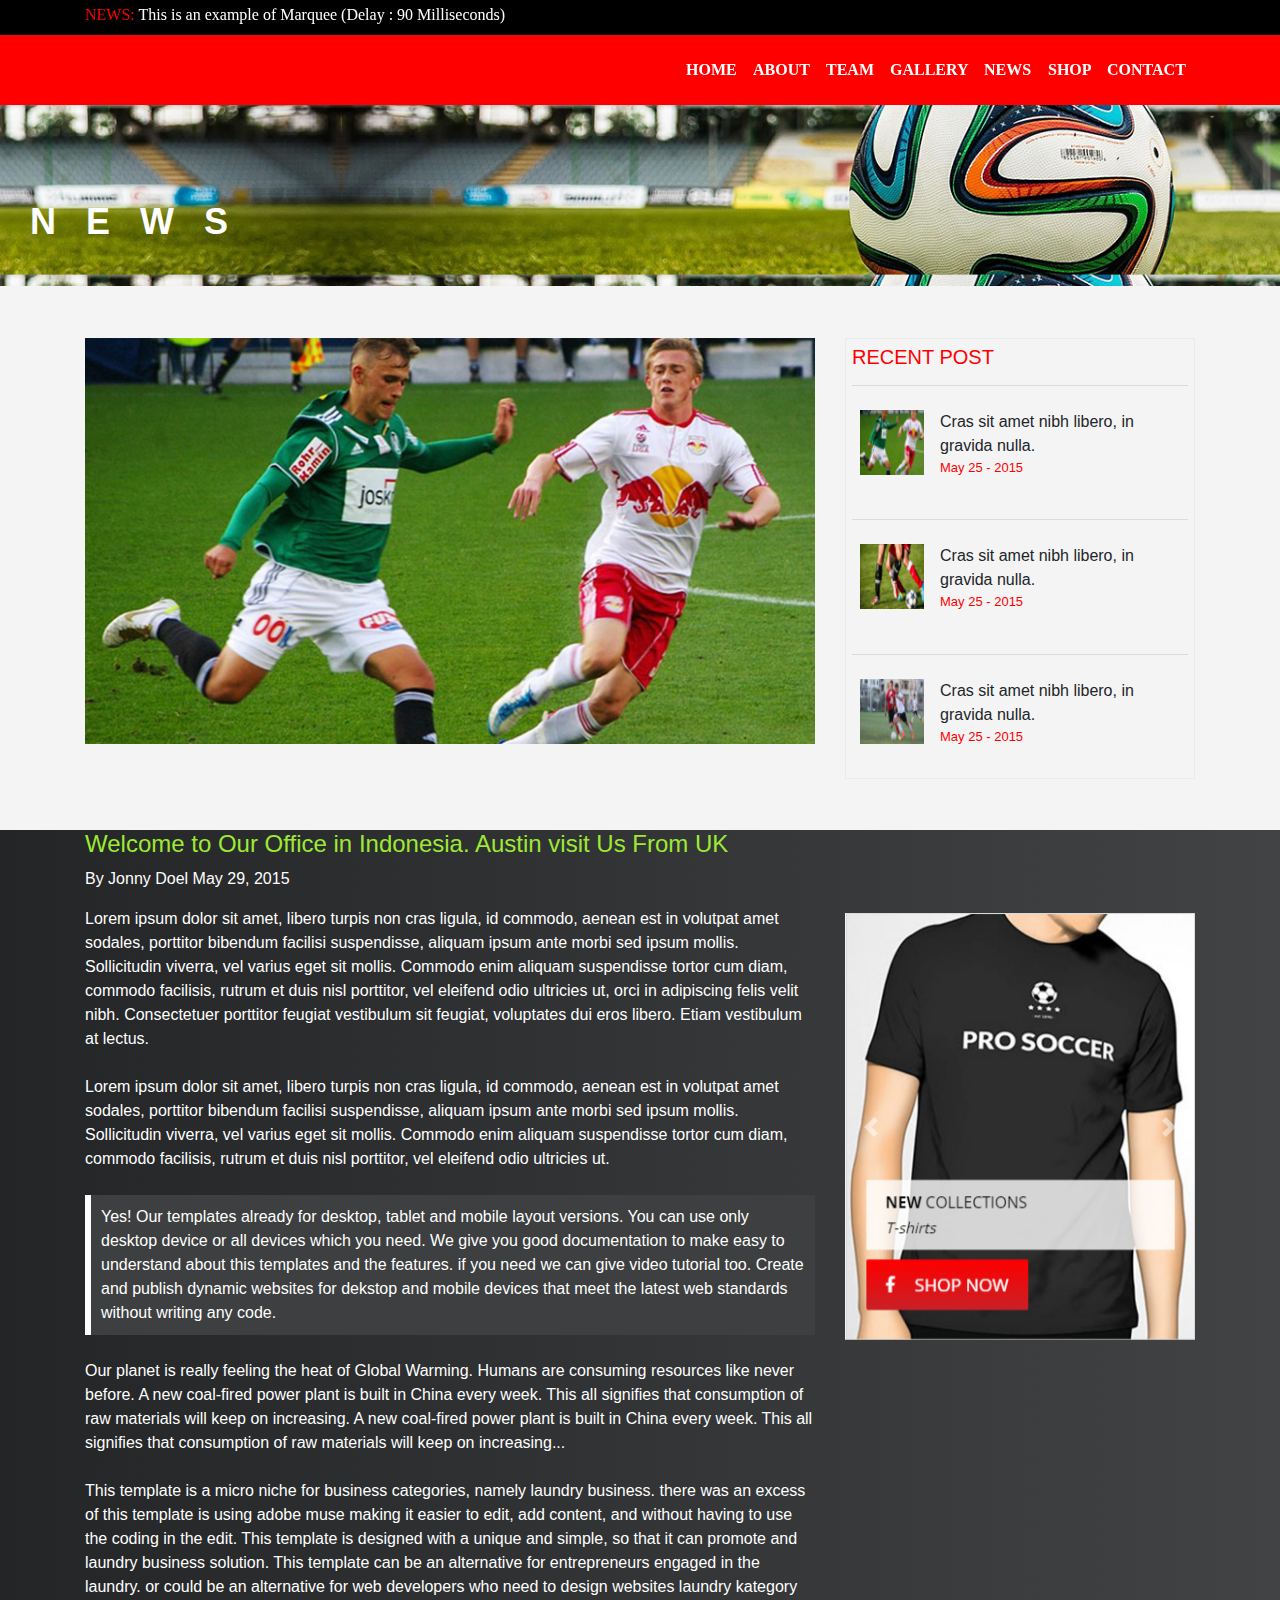
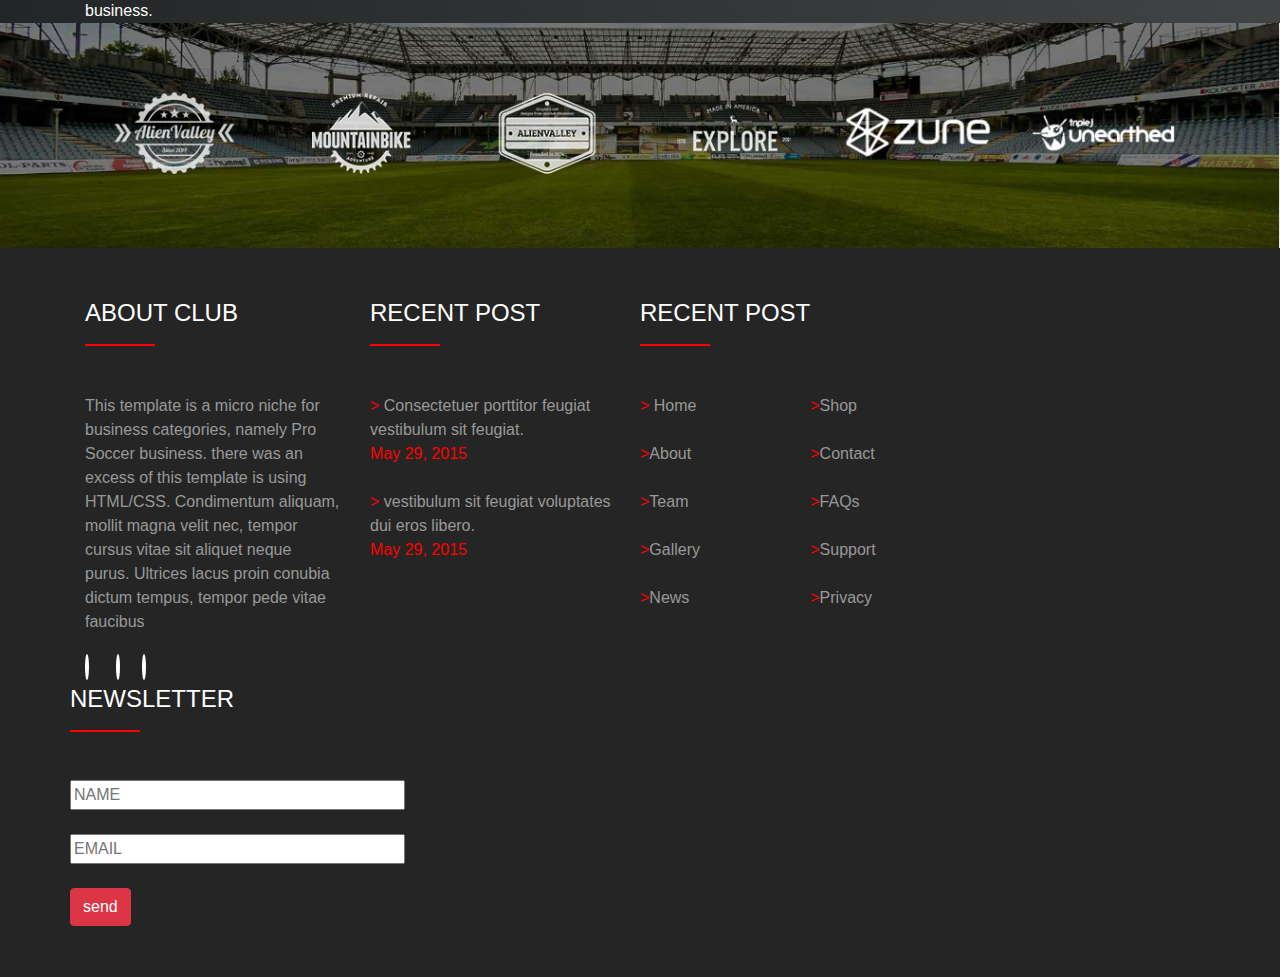
<file: news.html>
<!doctype html>
<html lang="en">

<head>
    <!-- Required meta tags -->
    <meta charset="utf-8">
    <meta name="viewport" content="width=device-width, initial-scale=1, shrink-to-fit=no">

    <!-- Bootstrap CSS -->
    <link rel="stylesheet" href="https://stackpath.bootstrapcdn.com/bootstrap/4.3.1/css/bootstrap.min.css" integrity="sha384-ggOyR0iXCbMQv3Xipma34MD+dH/1fQ784/j6cY/iJTQUOhcWr7x9JvoRxT2MZw1T" crossorigin="anonymous">

    <title>LATEST NEWS</title>
    <link rel="stylesheet" href="https://use.fontawesome.com/releases/v5.8.1/css/all.css" integrity="sha384-50oBUHEmvpQ+1lW4y57PTFmhCaXp0ML5d60M1M7uH2+nqUivzIebhndOJK28anvf" crossorigin="anonymous">
    <link href="js/popover.js" type="text/css" rel="styleshet">
    <link href="css/bootstrap.css" type="text/css" rel="stylesheet">
    <link href="css/aos.css" rel="stylesheet" type="text/css">
    <link href="css/hover.css" type="text/css" rel="stylesheet">
    <link href="css/custom.css" type="text/css" rel="stylesheet">

</head>

<body>
    <!-- PRE-HEADER OPEN-->
    <section class="pre-header">
        <div class="top">
            <div class="container">

                <div class="row">

                    <div class="col-md-6">
                        <marquee style="font-family:Book Antiqua; color:#FFFFFF" ; direction="up" ; scrolldelay="200">
                            <SPAN> NEWS:</SPAN> This is an example of Marquee (Delay : 90 Milliseconds)

                        </marquee>
                    </div>

                    <div class="col-md-2 offset-md-4">
                        <div class="social">
                            <i class="fab fa-facebook-f"></i> &nbsp &nbsp &nbsp
                            <i class="fab fa-twitter"></i> &nbsp &nbsp &nbsp
                            <i class="fab fa-instagram"></i>
                        </div>
                    </div>
                </div>
            </div>
        </div>
    </section>

    <!-- PRE-HEADER CLOSE-->

    <!-- navbar open-->
    <section class="navv">

        <div class="container">
            <div class="row align-items-center">

                <nav class="navbar navbar-expand-lg">

                    <button class="navbar-toggler" type="button" data-toggle="collapse" data-target="#navbarNavAltMarkup" aria-controls="navbarNavAltMarkup" aria-expanded="false" aria-label="Toggle navigation">
                        <span class="navbar-toggler-icon"></span>
                    </button>
                    <div class="collapse navbar-collapse" id="navbarNavAltMarkup">
                        <div class="navbar-nav ml-auto">
                            <a class="nav-item nav-link active hvr-underline-from-center" href="index.html"><b>HOME</b><span class="sr-only">(current)</span></a>
                            <a class="nav-item nav-link active hvr-underline-from-center" href="about.html"><b>ABOUT</b></a>
                            <a class="nav-item nav-link active hvr-underline-from-center" href="team.html"><b>TEAM</b></a>
                            <a class="nav-item nav-link active hvr-underline-from-center" href="gallery.html"><b>GALLERY</b></a>
                            <a class="nav-item nav-link active hvr-underline-from-center" href="news.html"><b>NEWS</b></a>
                            <a class="nav-item nav-link active hvr-underline-from-center" href="#"><b>SHOP</b></a>
                            <a class="nav-item nav-link active hvr-underline-from-center" href="#"><b>CONTACT</b></a>

                        </div>
                    </div>
                </nav>
            </div>
        </div>
    </section>

    <!-- navbar close-->

    <!--newss open-->
    <section class="about-bg">
        <div class="bgg">
            <P><b>N &nbsp E &nbsp W &nbsp S </b></P>
        </div>
    </section>

    <section class="newss">
        <div class="container">
            <div class="row">
			
			
			<div class="col-md-8">
			<img src="images/newspage1.jpg" class="img-fluid">
			</div>
			<div class="responce">
			</div>
			
			
			<div class="col-md-4">
			<div class="outer">
			<div class="row">
			
			
			
			<div class="col-md-12">
			<h5> RECENT POST</h5>
			<hr></hr>
			<div class="media">
  <img src="images/newscard1.jpg" class="mr-3" alt="...">
  <div class="media-body">
    Cras sit amet nibh libero, in gravida nulla. <p> May 25 - 2015</p>
</div></div><hr></hr></div>



<div class="col-md-12">
<div class="media">
  <img src="images/newscard3.jpg" class="mr-3" alt="...">
  <div class="media-body">
    Cras sit amet nibh libero, in gravida nulla.<p> May 25 - 2015</p>
	
</div></div><hr></hr></div>


<div class="col-md-12">
<div class="media">
  <img src="images/newscard2.jpg" class="mr-3" alt="...">
  <div class="media-body">
    Cras sit amet nibh libero, in gravida nulla.<p> May 25 - 2015</p>
</div>

</div></div>



</div>
</div>	
</div>	
	
</div>
</div>
</section>
			
	    <!--newss close-->		
			
    <!--content open-->
	<section class="content">
	<div class="container">
	<div class="row">
	
	<div class="col-md-8">
	<h4>Welcome to Our Office in Indonesia. Austin visit Us From UK</h4>
<p>By Jonny Doel   May 29, 2015</p>
Lorem ipsum dolor sit amet, libero turpis non cras ligula, id commodo, aenean est in volutpat amet sodales, porttitor bibendum facilisi suspendisse, aliquam ipsum ante morbi sed ipsum mollis. Sollicitudin viverra, vel varius eget sit mollis. Commodo enim aliquam suspendisse tortor cum diam, commodo facilisis, rutrum et duis nisl porttitor, vel eleifend odio ultricies ut, orci in adipiscing felis velit nibh. Consectetuer porttitor feugiat vestibulum sit feugiat, voluptates dui eros libero. Etiam vestibulum at lectus.
<br><br>
Lorem ipsum dolor sit amet, libero turpis non cras ligula, id commodo, aenean est in volutpat amet sodales, porttitor bibendum facilisi suspendisse, aliquam ipsum ante morbi sed ipsum mollis. Sollicitudin viverra, vel varius eget sit mollis. Commodo enim aliquam suspendisse tortor cum diam, commodo facilisis, rutrum et duis nisl porttitor, vel eleifend odio ultricies ut.

<br><br>
<div class="midd">
Yes! Our templates already for desktop, tablet and mobile layout versions. You can use only desktop device or all devices which you need. We give you good documentation to make easy to understand about this templates and the features. if you need we can give video tutorial too. Create and publish dynamic websites for dekstop and mobile devices that meet the latest web standards without writing any code.</div>

<br>
Our planet is really feeling the heat of Global Warming. Humans are consuming resources like never before. A new coal-fired power plant is built in China every week. This all signifies that consumption of raw materials will keep on increasing. A new coal-fired power plant is built in China every week. This all signifies that consumption of raw materials will keep on increasing...
<br><br>
This template is a micro niche for business categories, namely laundry business. there was an excess of this template is using adobe muse making it easier to edit, add content, and without having to use the coding in the edit. This template is designed with a unique and simple, so that it can promote and laundry business solution. This template can be an alternative for entrepreneurs engaged in the laundry. or could be an alternative for web developers who need to design websites laundry kategory business.

</div>
	
	
	
	
	
<div class="col-md-4">
<div class="rightt">
		   <div id="carouselExampleControls" class="carousel slide" data-ride="carousel">
  <div class="carousel-inner">
    <div class="carousel-item active">

      <img src="images/small-s1.jpg" class="d-block w-100" alt="..." >
    </div>
    <div class="carousel-item">
      <img src="images/small-s2.jpg" class="d-block w-100" alt="...">
    </div>

  </div>
  <a class="carousel-control-prev" href="#carouselExampleControls" role="button" data-slide="prev">
    <span class="carousel-control-prev-icon" aria-hidden="true"></span>
    <span class="sr-only">Previous</span>
  </a>
  <a class="carousel-control-next" href="#carouselExampleControls" role="button" data-slide="next">
    <span class="carousel-control-next-icon" aria-hidden="true"></span>
    <span class="sr-only">Next</span>
  </a>
</div>
   </div>	
	
</div>	

	</div></div>
	</section>
	<!--content close-->
			
			
		
			
			
			
			
			
			
			
			
			
			
			
			
			
			
			
			
			
			
			
			
			
			
			
			
			
			
			
			
			
			
			
			
			
			
			
			
			
			
			
			
			
			
			
			
			
			
			
			
			
			
			
			
			
			
			
			
			
			
			
			
			
			
			
			
			
			<!--adds open-->
    <div class="adds "><img src="images/adds.jpg " class="img-fluid "></div>
		<!--adds close-->

			<!--footer open-->
			<section class="foot ">
			<div class="container ">
			<div class="row ">

			<div class="col-md-3 ">
			<h4> ABOUT CLUB </H4>
		     <div class="aff "></div><br><br>
			<p>This template is a micro niche for business categories, namely Pro Soccer business. there was an excess of this template is using HTML/CSS. Condimentum aliquam, mollit magna velit nec, tempor cursus vitae sit aliquet neque purus. Ultrices lacus proin conubia dictum tempus, tempor pede vitae faucibus</p>
			<div class="lastsocial ">
			<i class="fab fa-facebook-f "></i> &nbsp &nbsp &nbsp
            <i class="fab fa-twitter "></i> &nbsp &nbsp &nbsp
            <i class="fab fa-instagram "></i>
			</div>
			</div>

			<div class="col-md-3 ">
			<h4> RECENT POST </H4>
		     <div class="aff "></div><br><br>
			 <SPAN>></SPAN> Consectetuer porttitor feugiat vestibulum sit feugiat.
			 <br>
              <SPAN>May 29, 2015</SPAN> 
               <br><br>
             <SPAN>></SPAN> vestibulum sit feugiat voluptates dui eros libero.
               <br><SPAN>May 29, 2015</SPAN>
			</div>

			<div class="col-md-1.5 ">
			<h4> RECENT POST </H4>
		     <div class="aff "></div><br><br>

			 <SPAN>></SPAN> Home<br><br>		 
             <SPAN>></SPAN>About<br><br>
             <SPAN>></SPAN>Team<br><br>
             <SPAN>></SPAN>Gallery<br><br>
             <SPAN>></SPAN>News<br><br>
			 </div>
			 <div class="downn ">
			 <div class="col-md-1.5 ">
             <SPAN>></SPAN>Shop<br><br>
             <SPAN>></SPAN>Contact<br><br>
             <SPAN>></SPAN>FAQs<br><br> 
             <SPAN>></SPAN>Support<br><br>
             <SPAN>></SPAN>Privacy
			 </div>
			 </div>

			<div class="col-md-1.5 ">
			<h4> NEWSLETTER </H4>
		     <div class="aff "></div><br><br>

			 <div class="Form ">
			 <input type="text " placeholder="NAME " size=33><br><br>
			 <input type="text " placeholder="EMAIL " size=33><br><br>
			<button type="button " class="btn btn-danger ">send</button>
			</div>
			</div></div></div>
			</section>

				<!--adds open-->

    <!-- Optional JavaScript -->
    <!-- jQuery first, then Popper.js, then Bootstrap JS -->
    <script src="https://code.jquery.com/jquery-3.3.1.slim.min.js " integrity="sha384-q8i/X+965DzO0rT7abK41JStQIAqVgRVzpbzo5smXKp4YfRvH+8abtTE1Pi6jizo " crossorigin="anonymous "></script>
    <script src="https://cdnjs.cloudflare.com/ajax/libs/popper.js/1.14.7/umd/popper.min.js " integrity="sha384-UO2eT0CpHqdSJQ6hJty5KVphtPhzWj9WO1clHTMGa3JDZwrnQq4sF86dIHNDz0W1 " crossorigin="anonymous "></script>
    <script src="https://stackpath.bootstrapcdn.com/bootstrap/4.3.1/js/bootstrap.min.js " integrity="sha384-JjSmVgyd0p3pXB1rRibZUAYoIIy6OrQ6VrjIEaFf/nJGzIxFDsf4x0xIM+B07jRM " crossorigin="anonymous "></script>

    <script>
        // interval is in milliseconds. 1000 = 1 second -> so 1000 * 10 = 10 seconds
        $('#carouselExampleInterval').carousel({
            interval: 300 * 10
        });
    </script>

    <script src="js/aos.js "></script>
    <script>
        AOS.init({
            easing: 'ease-in-out-sine'
        });
    </script>
</body>

</html>
</file>
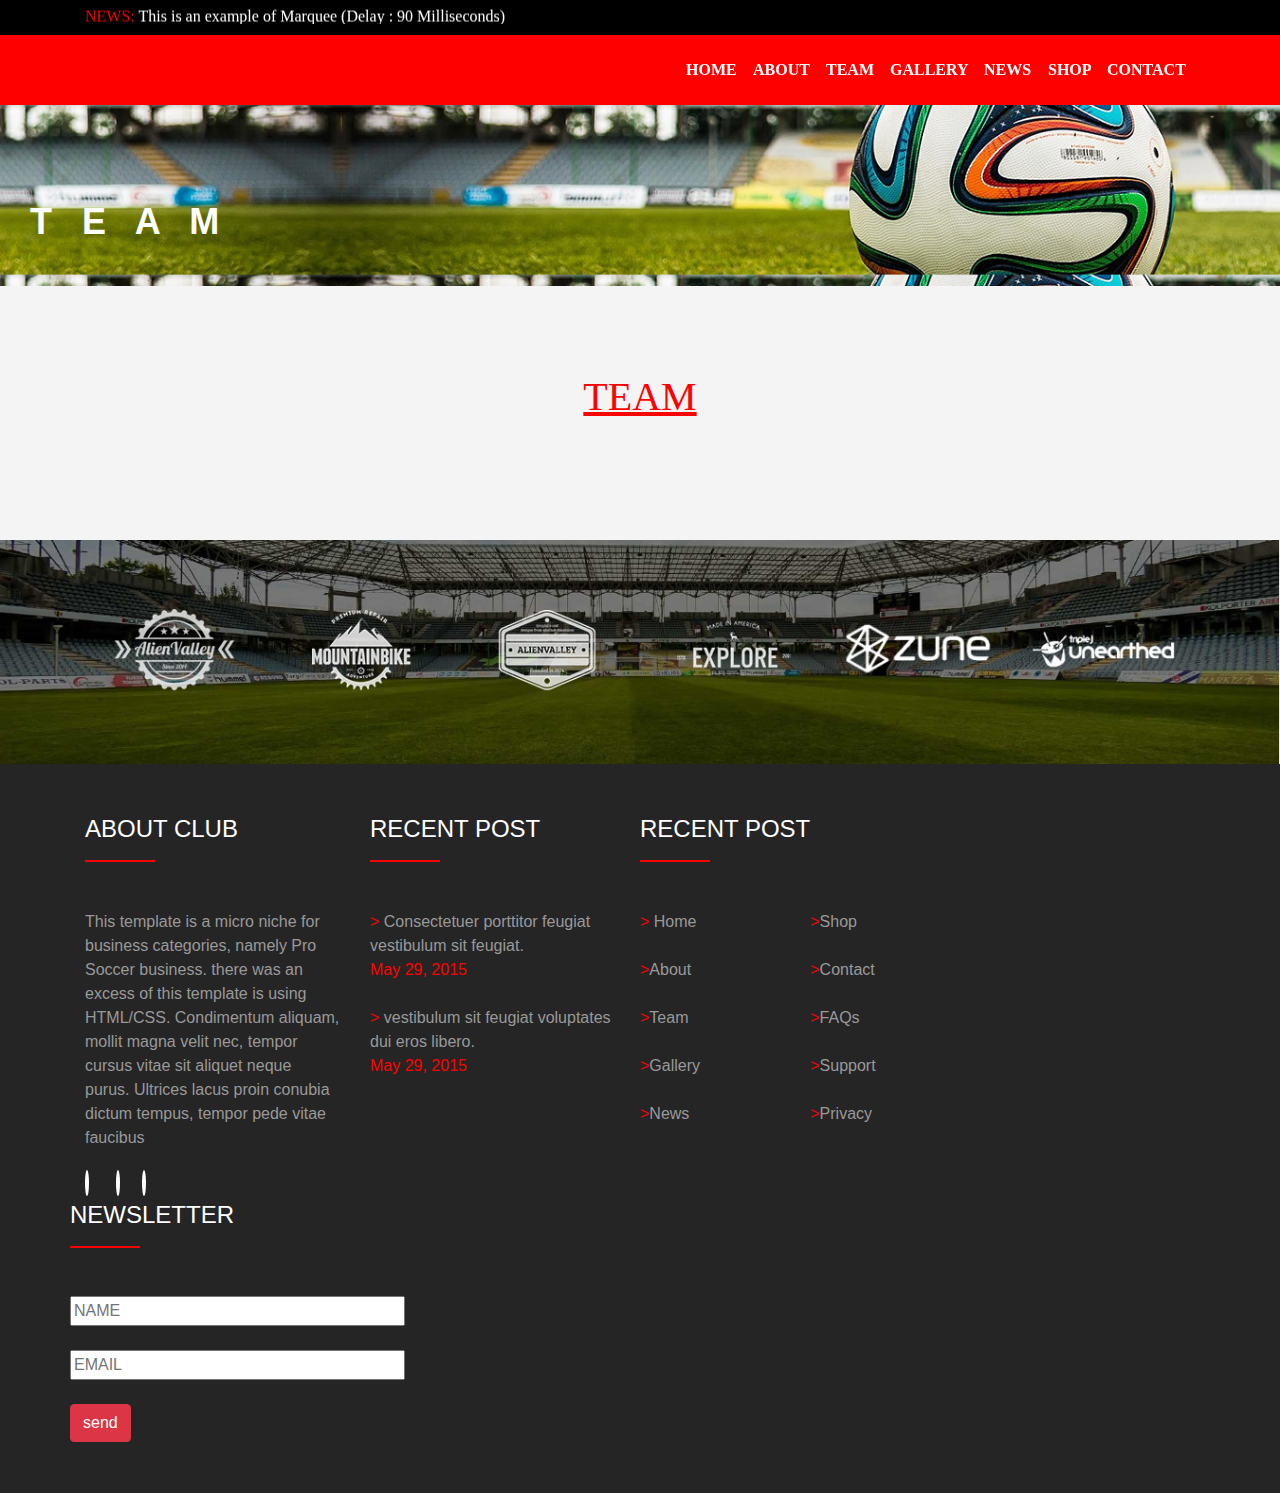
<file: team.html>
<!doctype html>
<html lang="en">

<head>
    <!-- Required meta tags -->
    <meta charset="utf-8">
    <meta name="viewport" content="width=device-width, initial-scale=1, shrink-to-fit=no">

    <!-- Bootstrap CSS -->
    <link rel="stylesheet" href="https://stackpath.bootstrapcdn.com/bootstrap/4.3.1/css/bootstrap.min.css" integrity="sha384-ggOyR0iXCbMQv3Xipma34MD+dH/1fQ784/j6cY/iJTQUOhcWr7x9JvoRxT2MZw1T" crossorigin="anonymous">

    <title>ABOUT FOOTBALL</title>
    <link rel="stylesheet" href="https://use.fontawesome.com/releases/v5.8.1/css/all.css" integrity="sha384-50oBUHEmvpQ+1lW4y57PTFmhCaXp0ML5d60M1M7uH2+nqUivzIebhndOJK28anvf" crossorigin="anonymous">
    <link href="js/popover.js" type="text/css" rel="styleshet">
    <link href="css/bootstrap.css" type="text/css" rel="stylesheet">
    <link href="css/aos.css" rel="stylesheet" type="text/css">
    <link href="css/hover.css" type="text/css" rel="stylesheet">
    <link href="css/custom.css" type="text/css" rel="stylesheet">

</head>

<body>
    <!-- PRE-HEADER OPEN-->
    <section class="pre-header">
        <div class="top">
            <div class="container">

                <div class="row">

                    <div class="col-md-6">
                        <marquee style="font-family:Book Antiqua; color:#FFFFFF" ; direction="up" ; scrolldelay="200">
                            <SPAN> NEWS:</SPAN> This is an example of Marquee (Delay : 90 Milliseconds)

                        </marquee>
                    </div>

                    <div class="col-md-2 offset-md-4">
                        <div class="social">
                            <i class="fab fa-facebook-f"></i> &nbsp &nbsp &nbsp
                            <i class="fab fa-twitter"></i> &nbsp &nbsp &nbsp
                            <i class="fab fa-instagram"></i>
                        </div>
                    </div>

                </div>
            </div>
        </div>
    </section>

    <!-- PRE-HEADER CLOSE-->

    <!-- navbar open-->
    <section class="navv">

        <div class="container">
            <div class="row align-items-center">

                <nav class="navbar navbar-expand-lg">

                    <button class="navbar-toggler" type="button" data-toggle="collapse" data-target="#navbarNavAltMarkup" aria-controls="navbarNavAltMarkup" aria-expanded="false" aria-label="Toggle navigation">
                        <span class="navbar-toggler-icon"></span>
                    </button>
                    <div class="collapse navbar-collapse" id="navbarNavAltMarkup">
                        <div class="navbar-nav ml-auto">
                            <a class="nav-item nav-link active hvr-underline-from-center" href="index.html"><b>HOME</b><span class="sr-only">(current)</span></a>
                            <a class="nav-item nav-link active hvr-underline-from-center" href="about.html"><b>ABOUT</b></a>
                            <a class="nav-item nav-link active hvr-underline-from-center" href="team.html"><b>TEAM</b></a>
                            <a class="nav-item nav-link active hvr-underline-from-center" href="gallery.html"><b>GALLERY</b></a>
                            <a class="nav-item nav-link active hvr-underline-from-center" href="news.html"><b>NEWS</b></a>
                            <a class="nav-item nav-link active hvr-underline-from-center" href="#"><b>SHOP</b></a>
                            <a class="nav-item nav-link active hvr-underline-from-center" href="#"><b>CONTACT</b></a>

                        </div>
                    </div>
                </nav>
            </div>
        </div>
    </section>

    <!-- navbar close-->

    <!--about-->
    <section class="about-bg">
        <div class="bgg">
            <P><b>T &nbsp E &nbsp A &nbsp M </b></P>
        </div>
    </section>

    <section class="about-club">
        <h1><u>TEAM</u></h1>
        <div class="container">
            <div class="row">
			</div></div></section>
			
			
			
			
			
			
			
			
			
			
			
			
			
			
			
			
			
			
			
			
			
			
			
			
			
			
			
			
			
			
			
			
			
			
			
			
			
			
			
			
			
			
			
			
			
			
			
			
			
			
			
			
			
			
			
			
			
			
			
			
			
			
			
			
			
			
			
			
			
			
			
			
			
			<!--adds open-->
    <div class="adds "><img src="images/adds.jpg " class="img-fluid "></div>
		<!--adds close-->

			<!--footer open-->
			<section class="foot ">
			<div class="container ">
			<div class="row ">

			<div class="col-md-3 ">
			<h4> ABOUT CLUB </H4>
		     <div class="aff "></div><br><br>
			<p>This template is a micro niche for business categories, namely Pro Soccer business. there was an excess of this template is using HTML/CSS. Condimentum aliquam, mollit magna velit nec, tempor cursus vitae sit aliquet neque purus. Ultrices lacus proin conubia dictum tempus, tempor pede vitae faucibus</p>
			<div class="lastsocial ">
			<i class="fab fa-facebook-f "></i> &nbsp &nbsp &nbsp
            <i class="fab fa-twitter "></i> &nbsp &nbsp &nbsp
            <i class="fab fa-instagram "></i>
			</div>
			</div>

			<div class="col-md-3 ">
			<h4> RECENT POST </H4>
		     <div class="aff "></div><br><br>
			 <SPAN>></SPAN> Consectetuer porttitor feugiat vestibulum sit feugiat.
			 <br>
              <SPAN>May 29, 2015</SPAN> 
               <br><br>
             <SPAN>></SPAN> vestibulum sit feugiat voluptates dui eros libero.
               <br><SPAN>May 29, 2015</SPAN>
			</div>

			<div class="col-md-1.5 ">
			<h4> RECENT POST </H4>
		     <div class="aff "></div><br><br>

			 <SPAN>></SPAN> Home<br><br>		 
             <SPAN>></SPAN>About<br><br>
             <SPAN>></SPAN>Team<br><br>
             <SPAN>></SPAN>Gallery<br><br>
             <SPAN>></SPAN>News<br><br>
			 </div>
			 <div class="downn ">
			 <div class="col-md-1.5 ">
             <SPAN>></SPAN>Shop<br><br>
             <SPAN>></SPAN>Contact<br><br>
             <SPAN>></SPAN>FAQs<br><br> 
             <SPAN>></SPAN>Support<br><br>
             <SPAN>></SPAN>Privacy
			 </div>
			 </div>

			<div class="col-md-1.5 ">
			<h4> NEWSLETTER </H4>
		     <div class="aff "></div><br><br>

			 <div class="Form ">
			 <input type="text " placeholder="NAME " size=33><br><br>
			 <input type="text " placeholder="EMAIL " size=33><br><br>
			<button type="button " class="btn btn-danger ">send</button>
			</div>
			</div></div></div>
			</section>

				<!--adds open-->

    <!-- Optional JavaScript -->
    <!-- jQuery first, then Popper.js, then Bootstrap JS -->
    <script src="https://code.jquery.com/jquery-3.3.1.slim.min.js " integrity="sha384-q8i/X+965DzO0rT7abK41JStQIAqVgRVzpbzo5smXKp4YfRvH+8abtTE1Pi6jizo " crossorigin="anonymous "></script>
    <script src="https://cdnjs.cloudflare.com/ajax/libs/popper.js/1.14.7/umd/popper.min.js " integrity="sha384-UO2eT0CpHqdSJQ6hJty5KVphtPhzWj9WO1clHTMGa3JDZwrnQq4sF86dIHNDz0W1 " crossorigin="anonymous "></script>
    <script src="https://stackpath.bootstrapcdn.com/bootstrap/4.3.1/js/bootstrap.min.js " integrity="sha384-JjSmVgyd0p3pXB1rRibZUAYoIIy6OrQ6VrjIEaFf/nJGzIxFDsf4x0xIM+B07jRM " crossorigin="anonymous "></script>

    <script>
        // interval is in milliseconds. 1000 = 1 second -> so 1000 * 10 = 10 seconds
        $('#carouselExampleInterval').carousel({
            interval: 300 * 10
        });
    </script>

    <script src="js/aos.js "></script>
    <script>
        AOS.init({
            easing: 'ease-in-out-sine'
        });
    </script>
</body>

</html>
</file>
<file: css/custom.css>
h1{font-family:'bebas_neue, sans-serif';}

.top{background-color:#000; color:red;}
.top span{color:red;}
.social i{padding:7px; font-size:23px;}


.navv{background-color:red; font-family:'open-sans, sans-serif;'}
.navv .navbar{width:100%;}
.navv .navbar a{color:#fff; padding:3%;}


.yoo img{z-index:1000; opacity:100%; position:absolute; padding-top:150px; padding-left:50px;}
.slider{position:relative;}

.fcc {text-align:center; color:red; font-family:'bebas_neue, sans-serif'; padding:30px;}
.about{background-color:#f4f4f4; padding:5%;}
.about span{color:red;}


.play{background:url(../images/aaa.jpg);background-size:100%; background-size:cover; min-height:900px; width:100%;}

.play .vdd{padding-top:300px; padding-left:140px; position:relative;overflow:hidden;}
.play .vdd:before{display:block; content:""; padding-top:40%;}
.play .vdd iframe{position:absolute; top:0; bottom:0; left:0; width:100%; height:100%;}

.play h1{color:red; text-align:center; padding-top:2%;}

.our-player h1{color:red; text-align:center; padding-top:2%; padding-bottom:2%;}
.our-player{padding:5%; background-color:#f4f4f4;}
.our-player  span button {background-color:black; color:white!important;}
.our-player .card-img-top{border-bottom:4px solid red;}
.our-player button{background-color:red; border:none;}
.our-player .card-body{background-color:black; color:red;}
.our-player .card-body p{color:#bcbcbc;}
.our-player button:hover{background-color:#291e69; border:none;}



.gallery{background:url(../images/aaa.jpg);background-size:cover; min-height:600px; width:100%; padding-bottom:2%;}

.gallery h1{color:red; text-align:center; padding:4%;}



.gallery
{ position: relative;
  width:100%;
  padding:4%;
  }
  


.gallery .image-box 
{
  opacity: 1;
  display: block;
  width: 25%;
  height: auto;
  transition:.5s ease; 
  backface-visibility:hidden;
  position:relative;
  padding-bottom:3%; overflow:hidden;
}

.gallery .image-box .middle {
  transition: .5s ease;
  opacity: 0;
  position: absolute;
  top: 50%;
  left: 50%;
  transform: translate(-50%, -50%);
  -ms-transform: translate(-50%, -50%);
  text-align: center;
}

.gallery .image-box:hover .image {
  opacity: 0.3;
 transition:1s;
}

.gallery .image-box:hover .middle {
  opacity: 1;
  
}
.gallery .image-box .middle {transition:1s;}
.text {

  color: white;
  font-size: 35px;
  padding: 16px 32px;
  color:red;
}
.gallery .image-box:hover  img {transform:scale(1.05); transition:1s;}


.newss{background-color:#f4f4f4;padding:4%; }
.newss .card{background:transparent;}
.newss .card:hover{background-color:white;}
.newss h1{color:red; text-align:center; padding:4%;}
.newss button{background:transparent; border:1px solid red ; color:red;}
.newss button:hover{background-color:red; border:none;}
.newss p:hover{color:red;}
.newss .card img{position:relative;}
.date{position:absolute; background-color:#000; color:#f4f4f4; bottom:170px; z-index:1;}
.card-body:hover{background-color:white; color:black;}
.newss span {padding-top:50px; }

.adds img:hover{opacity:0.8;}

.foot{background-color:#252525; color:#999999; padding:4%;}

.lastsocial i{color:white; 
    border:1px solid white;
    background-color:none;   
    text-align: center;
    line-height:35px;
    width: 40px;
    height: 40px;
    color: white;
    border: 2px solid white;
    font-size: 20px;
    border-radius: 100%;
}
.lastsocial i:hover{color:white; 
    border:1px solid white;
    background-color:white;   
    text-align: center;
    line-height:35px;
    width: 40px;
    height: 40px;
    color: red;
    border: 2px solid white;
    font-size: 20px;
    border-radius: 100%;
}
.foot h4{color:white;}

.aff 
{
  width: 70px;
    height: 10px;
border-bottom: 2px solid #f00;}

.foot span{color:red;}
.downn{padding-top:95px;}

   .form {width:300px;
   height:40px}



/* about */
.about-bg .bgg
{background:url(../images/about-bg.jpg); width:100%; height:181px;
background-size:cover;background-size:100%;}

.about-bg .bgg P{font-size:36px; color:white; padding-top:90px; padding-left:30px;}

.about-club h1{color:red; text-align:center; padding-top:2%; padding-bottom:4%;}
.about-club {background-color:#f4f4f4; padding:5%;}

.coach h1{color:white; text-align:center; padding-top:2%; padding-bottom:4%;}
.coach{background:url(../images/coachbg.jpg);width:100%; height:788px;}
.coach .card-body{background-color:black; color:red;}
.coach .card{border:3px solid black;}
.card-img-top{border-bottom:2px solid red;}

.club{background-color:#f4f4f4; padding:5%;}
.club h1{color:red; text-align:center; padding-top:4%; padding-bottom:4%;}
.club img{padding:6%;}
.club .card{background:transparent;}
.club .card h5{color:red;}
.club .card:hover{background:white;}
.dd{padding-bottom:7%;}



/*gallery */

.club2{background-color:#f4f4f4; }
.club2 h1{color:red; text-align:center; padding-top:4%; padding-bottom:4%;}

.photoss{background-color:#f4f4f4; padding-bottom:2%;}

.photoss h1{color:red; text-align:center; padding:2%;}



.photoss
{ position: relative;
  width:100%;
  padding:4%;
  }
  


.photoss .image-box 
{
  opacity: 1;
  display: block;
  width: 25%;
  height: auto;
  transition:.5s ease; 
  backface-visibility:hidden;
  position:relative;
  padding-bottom:3%; overflow:hidden;
}

.photoss .image-box .middle {
  transition: .5s ease;
  opacity: 0;
  position: absolute;
  top: 50%;
  left: 50%;
  transform: translate(-50%, -50%);
  -ms-transform: translate(-50%, -50%);
  text-align: center;
}

.photoss .image-box:hover .image {
  opacity: 0.3;
 transition:1s;
}

.photoss .image-box:hover .middle {
  opacity: 1;
  
}
.photoss .image-box .middle {transition:1s;}
.text {

  color: white;
  font-size: 35px;
  padding: 16px 32px;
  color:red;
}
.photoss .image-box:hover  img {transform:scale(1.05); transition:1s;}




/*news */

.newss .outer{border:1px solid #EBEBEB; padding:6px;}
.newss .media{padding:8px;}
.newss h5{color:red;}
.newss p{color:red; font-size:13px; padding-bottom:2px;}
.content
{background:url(../images/Midnight-City.jpg); width:100%; height:100%;
background-size:cover;background-size:100%; color:white;}
.content h4{color:#9ee934;}
.content .midd{background-color:#3d3f40; padding:10px; border-left:6px solid;}
.rightt{padding-top:83px;}
.comments .card-img{width:50%; border-radius:50%;}
.comments  .card{border:none;}











@media(min-width:1350px)
{
.adds{background-size:cover;}	
	
}

 
@media(max-width:991px)
{
.play .vdd img {position:relative;}
	.play .vdd iframe{position:absolute; width:100%; height:100%;}
	.navbar-toggler {background:transparent; border:2px solid white;}
	.navbar-toggler-icon{border-bottom:2px solid white;}
	.navbar-toggler-icon {border-top:2px solid white;}
	.pre-header{display:none;}
}
</file>
